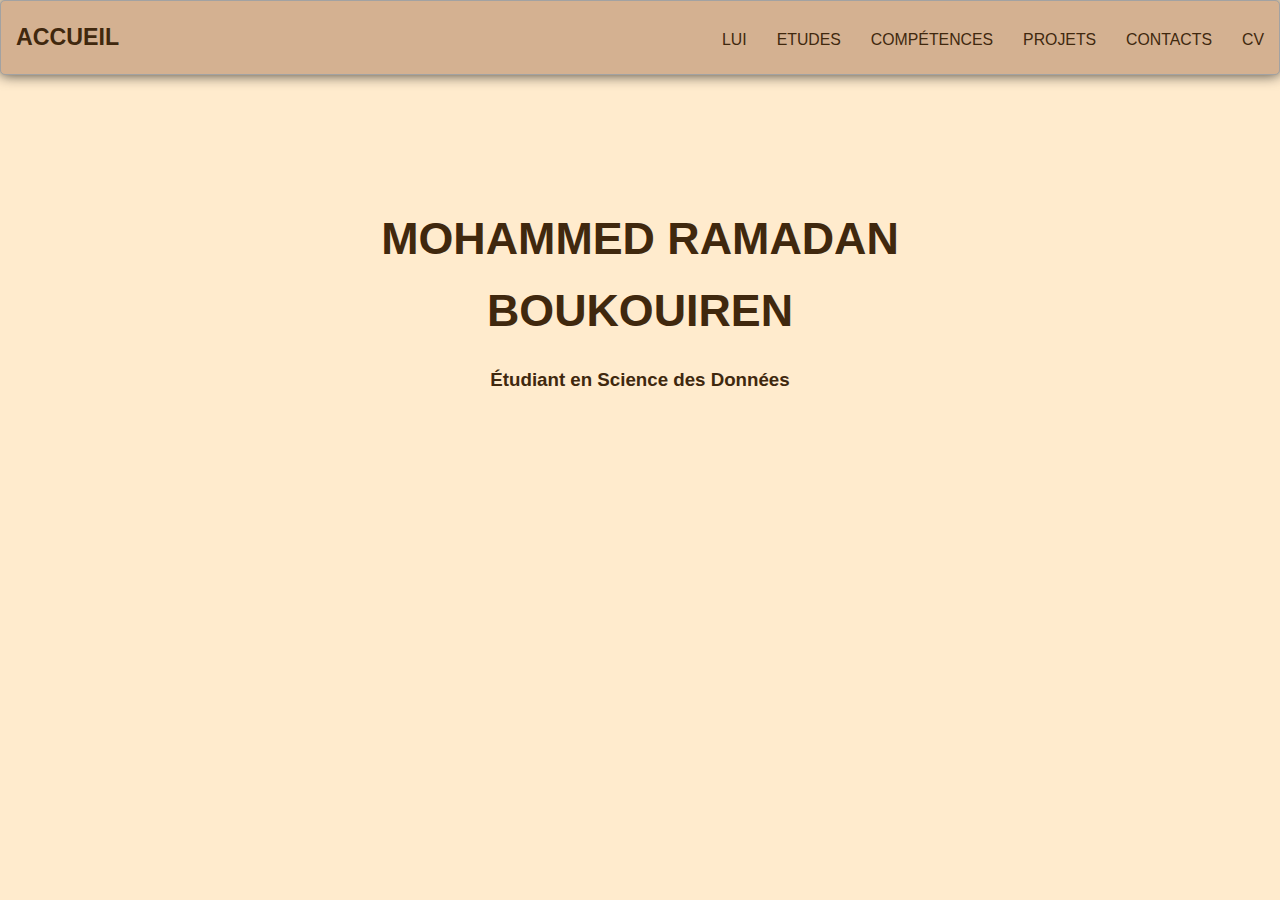
<file: Index.html>
<!DOCTYPE html>
<html lang="en">
<head>
    <meta charset="UTF-8">
    <meta name="viewport" content="width=device-width, initial-scale=1.0">
    <title>Accueil - Mohammed Ramadan Boukouiren</title>
    <link rel="stylesheet" type="text/css" href="CSS/style.css">
</head>
<body>

<header class="header">
    <h1 class="Accueil"><a href="accueil.html">Accueil</a></h1>
    <ul class="main-nav">
        <li><a href="lui.html">Lui</a></li>
        <li><a href="etudes.html">Etudes</a></li>
        <li><a href="competences.html">Compétences</a></li>
        <li><a href="Projet.html">Projets</a></li>
        <li><a href="contacts.html">Contacts</a></li>
        <li><a href="Liens/CV/CV.pdf" target="_blank">CV</a></li>
    </ul>
</header>

<main>
    <section id="accueil">
        <h1>Mohammed Ramadan Boukouiren</h1>
        <h3>Étudiant en Science des Données</h3>
    </section>

</main>


</body>

</html>
</file>
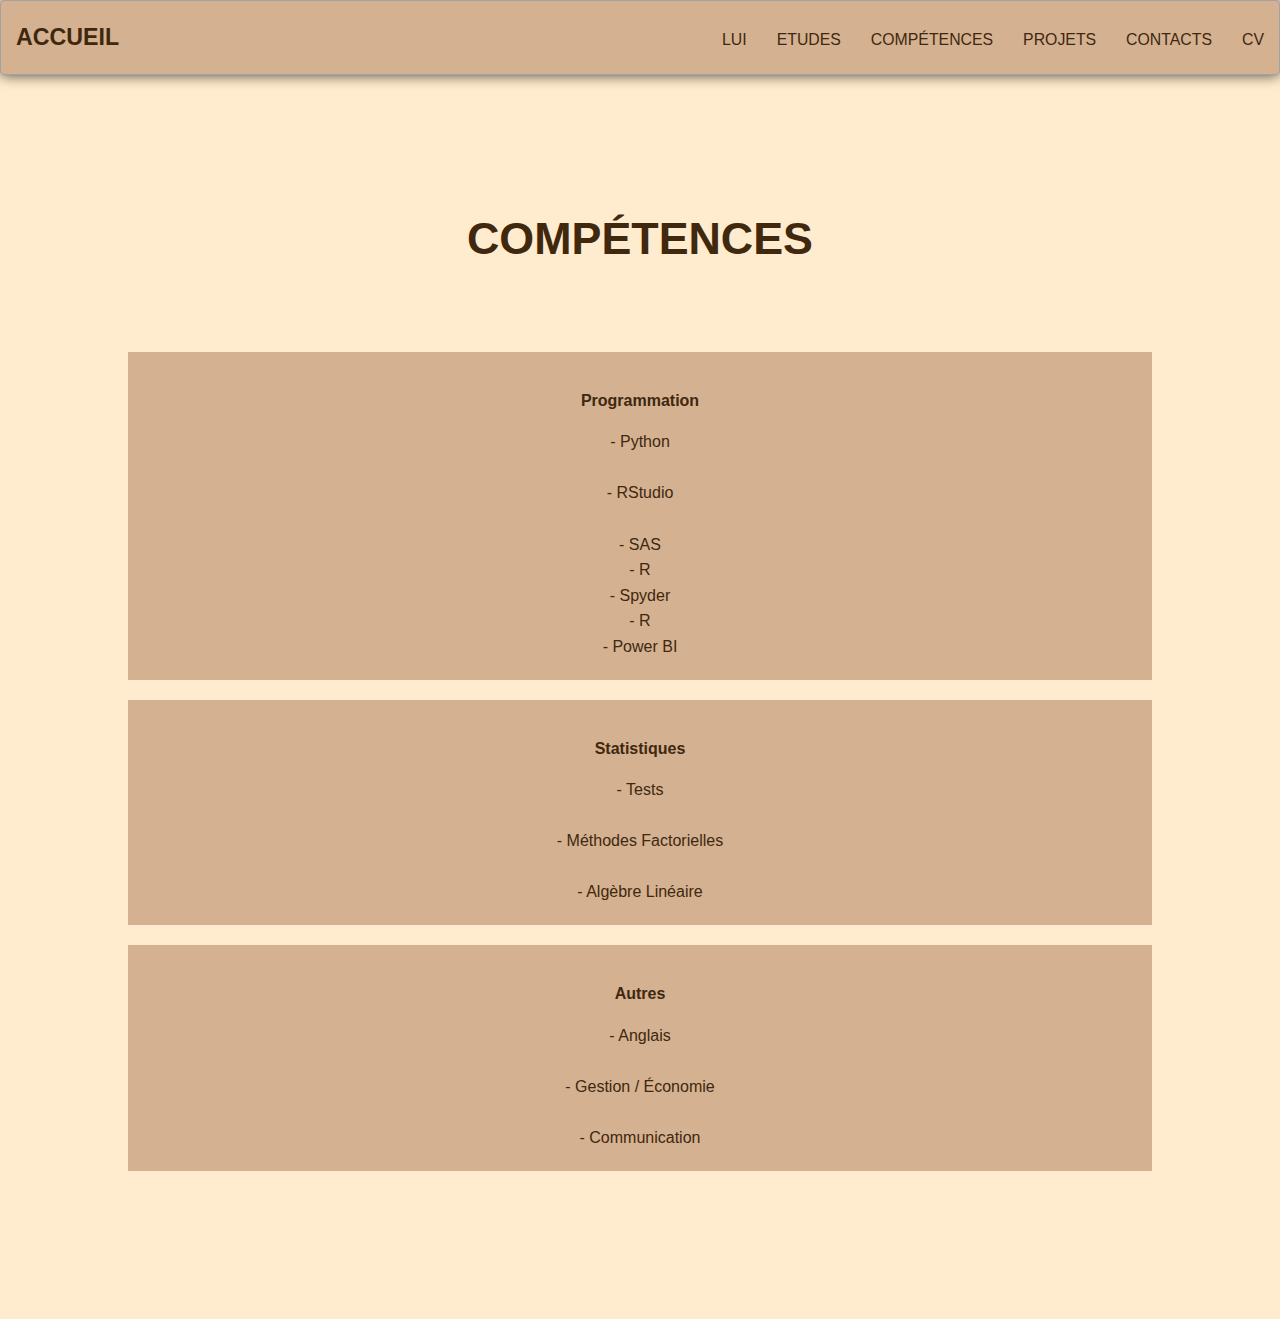
<file: competences.html>
<!DOCTYPE html>
<html lang="en">
<head>
    <meta charset="UTF-8">
    <meta name="viewport" content="width=device-width, initial-scale=1.0">
    <title>Accueil - Mohammed Ramadan Boukouiren</title>
    <link rel="stylesheet" type="text/css" href="CSS/style.css">
</head>
<body>

    <header class="header">
        <h1 class="Accueil"><a href="Index.html">Accueil</a></h1>
        <ul class="main-nav">
            <li><a href="lui.html">Lui</a></li>
            <li><a href="etudes.html">Etudes</a></li>
            <li><a href="competences.html">Compétences</a></li>
            <li><a href="Projet.html">Projets</a></li>
            <li><a href="contacts.html">Contacts</a></li>
            <li><a href="Liens/CV/CV.pdf" target="_blank">CV</a></li>
        </ul>
    </header>
    

<main>
    <section id="competences">
        <h1> Compétences </h1>
        <br><br><br>
        <div class="wrapper">
            <div class="col_third">
                <div class="hover panel">
                    <div class="front">
                        <div class="box2">
                            <p><b>Programmation</b></p>
                            <ul>
                                <li> - Python </li> <br>
                                <li> - RStudio </li> <br>
                                <li> - SAS </li>
                                <li> - R </li>
                                <li> - Spyder </li>
                                <li> - R </li>
                                <li> - Power BI </li>
                            </ul>
                        </div>
                    </div>

                </div>
            </div>

            <div class="col_third">
                <div class="hover panel">
                    <div class="front">
                        <div class="box2">
                            <p><b>Statistiques</b></p>
                            <ul>
                                <li> - Tests</li> <br>
                                <li> - Méthodes Factorielles</li> <br>
                                <li> - Algèbre Linéaire </li>
                            </ul>
                        </div>
                    </div>

                </div>
            </div>

            <div class="col_third end">
                <div class="hover panel">
                    <div class="front">
                        <div class="box2">
                            <p><b>Autres</b></p>
                            <ul>
                                <li> - Anglais</li> <br>
                                <li> - Gestion / Économie</li> <br>
                                <li> - Communication</li>
                            </ul>
                        </div>
                    </div>

                </div>
            </div>
        </div>

    </section>

</main>


</body>

</html>
</file>
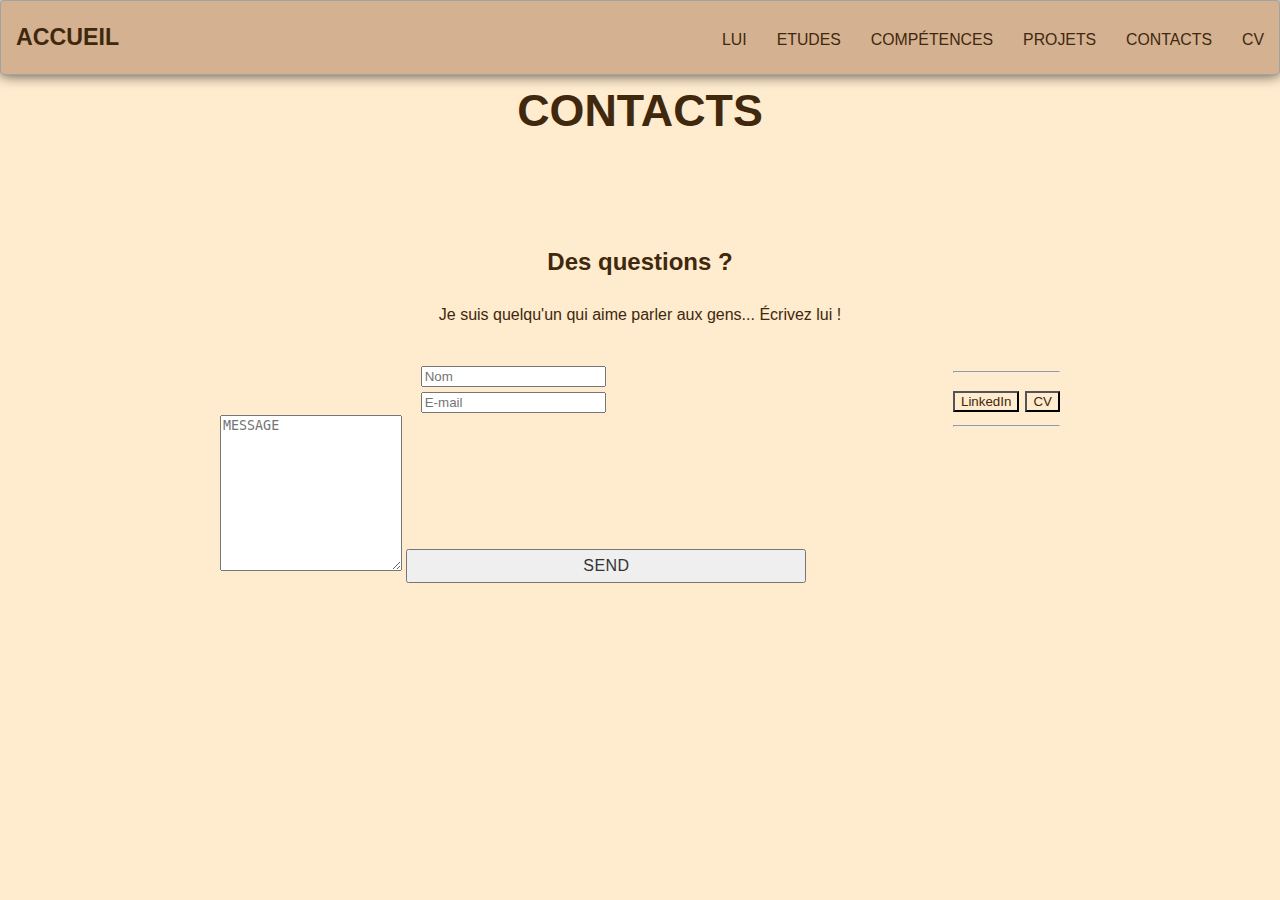
<file: contacts.html>
<!DOCTYPE html>
<html lang="en">
<head>
    <meta charset="UTF-8">
    <meta name="viewport" content="width=device-width, initial-scale=1.0">
    <title>Accueil - Mohammed Ramadan Boukouiren</title>
    <link rel="stylesheet" type="text/css" href="CSS/style.css">
</head>
<body>

    <header class="header">
        <h1 class="Accueil"><a href="Index.html">Accueil</a></h1>
        <ul class="main-nav">
            <li><a href="lui.html">Lui</a></li>
            <li><a href="etudes.html">Etudes</a></li>
            <li><a href="competences.html">Compétences</a></li>
            <li><a href="Projet.html">Projets</a></li>
            <li><a href="contacts.html">Contacts</a></li>
            <li><a href="Liens/CV/CV.pdf" target="_blank">CV</a></li>
        </ul>
    </header>
    

    <section id="contact">

        <h1>Contacts</h1> <br><br><br>

        <h2> Des questions ? </h2>
        <p> Je suis quelqu'un qui aime parler aux gens... Écrivez lui ! </p>

        <div class="contact-wrapper">

            <!-- Left contact page -->

            <form id="contact-form" class="form-horizontal" role="form">

                <div class="form-group">
                    <div class="col-sm-1">
                        <input type="text" class="form-control" id="name" placeholder="Nom" name="name" value="" required>
                    </div>
                </div>

                <div class="form-group2">
                    <div class="col-sm-2">
                        <input type="email" class="form-control" id="email" placeholder="E-mail" name="email" value="" required>
                    </div>
                </div>

                <textarea class="form-control" rows="10" placeholder="MESSAGE" name="message" required></textarea>

                <button class="btn btn-primary send-button" id="submit" type="submit" value="SEND">
                    <div class="alt-send-button">
                        <i class="fa fa-paper-plane"></i><span class="send-text">SEND</span>
                    </div>

                </button>

            </form>


            <div class="direct-contact-container">
                <hr>
                <ul class="social-media-list">

                    <li><a href="#" target="_blank" class="contact-icon">
                        <i class="fa fa-twitter" aria-hidden="true"></i></a>
                    </li>
                    <li><a href="#" target="_blank" class="contact-icon">
                        <i class="fa fa-instagram" aria-hidden="true"></i></a>
                    </li>
                    <button id= "button" ><a href="https://www.linkedin.com/in/mohammed-boukouiren" target = "_blank"> LinkedIn </a> </button>
                    <button id= "button" ><a href="Liens/CV/CV.pdf" target = "_blank"> CV </a> </button>
                </ul>
                <hr>

            </div>

        </div>



    </section>


</main>


</body>

</html>
</file>
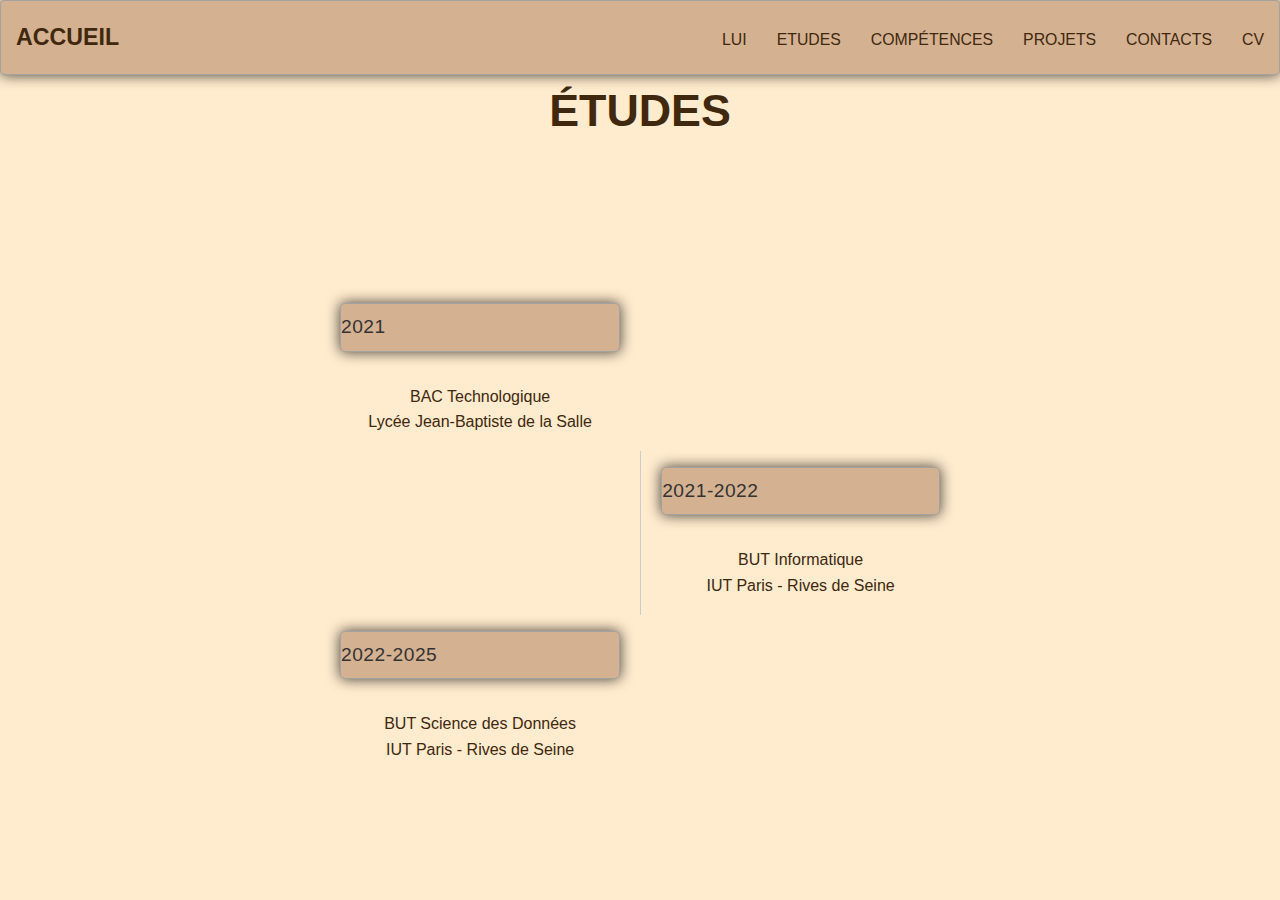
<file: etudes.html>
<!DOCTYPE html>
<html lang="en">
<head>
    <meta charset="UTF-8">
    <meta name="viewport" content="width=device-width, initial-scale=1.0">
    <title>Accueil - Mohammed Ramadan Boukouiren</title>
    <link rel="stylesheet" type="text/css" href="CSS/style.css">
</head>
<body>

    <header class="header">
        <h1 class="Accueil"><a href="Index.html">Accueil</a></h1>
        <ul class="main-nav">
            <li><a href="lui.html">Lui</a></li>
            <li><a href="etudes.html">Etudes</a></li>
            <li><a href="competences.html">Compétences</a></li>
            <li><a href="Projet.html">Projets</a></li>
            <li><a href="contacts.html">Contacts</a></li>
            <li><a href="Liens/CV/CV.pdf" target="_blank">CV</a></li>
        </ul>
    </header>
    

<main>

    <section id="etudes">
        <h1> Études </h1>
        <table>
            <tr>
                <td valign="top" class="left">
                    <p class="header">
                        <span>2021</span>
                    </p>
                </td>

                <tr>
                    <td valign="top" class="left">
                        <p>
                            BAC Technologique <br>
                            Lycée Jean-Baptiste de la Salle
                        </p>
                    </td>

                </tr>
                <tr>
                    <td valign="top" class="left">

                    </td>
                    <td valign="top" class="right">
                        <p class="header">
                            <span>2021-2022</span>
                        </p>
                    </td>
                </tr>
                <tr>
                    <td valign="top" class="left">

                    </td>
                    <td valign="top" class="right">
                        <p>
                            BUT Informatique <br>
                            IUT Paris - Rives de Seine
                        </p>
                    </td>
                </tr>
                <tr>
                    <td valign="top" class="left">
                        <p class="header">
                            <span>2022-2025</span>
                    </td>
                </tr>
                <tr>
                    <td valign="top" class="left">
                        <p>
                            BUT Science des Données <br>
                            IUT Paris - Rives de Seine
                        </p>
                    </td>
                </tr>
        </table>
    </section>

</main>


</body>

</html>
</file>
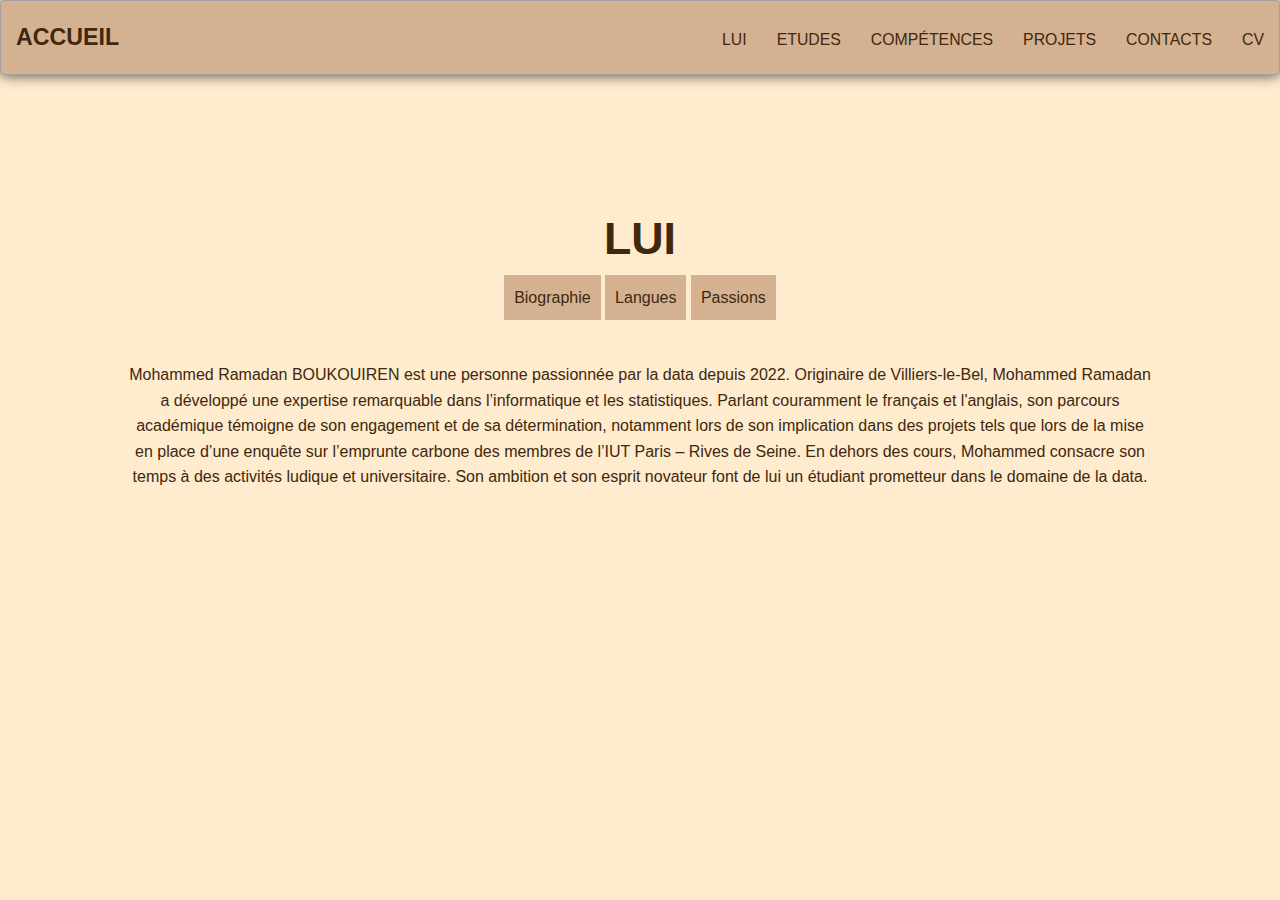
<file: lui.html>
<!DOCTYPE html>
<html lang="en">
<head>
    <meta charset="UTF-8">
    <meta name="viewport" content="width=device-width, initial-scale=1.0">
    <title>Accueil - Mohammed Ramadan Boukouiren</title>
    <link rel="stylesheet" type="text/css" href="CSS/style.css">
</head>
<body>

    <header class="header">
        <h1 class="Accueil"><a href="Index.html">Accueil</a></h1>
        <ul class="main-nav">
            <li><a href="lui.html">Lui</a></li>
            <li><a href="etudes.html">Etudes</a></li>
            <li><a href="competences.html">Compétences</a></li>
            <li><a href="Projet.html">Projets</a></li>
            <li><a href="contacts.html">Contacts</a></li>
            <li><a href="Liens/CV/CV.pdf" target="_blank">CV</a></li>
        </ul>
    </header>
    

<main>
    <section id="lui">
        <h1> Lui </h1>
        <input type="radio" id="onglet-biographie" name="onglet" checked>
        <label for="onglet-biographie">Biographie</label>

        <input type="radio" id="onglet-langues" name="onglet">
        <label for="onglet-langues">Langues</label>

        <input type="radio" id="onglet-passions" name="onglet">
        <label for="onglet-passions">Passions</label>

        <div id="biographie" class="tab-content"> <br>
            <p>Mohammed Ramadan BOUKOUIREN est une personne passionnée par la data depuis 2022. Originaire de Villiers-le-Bel, Mohammed Ramadan a développé une expertise remarquable dans l’informatique et les statistiques. Parlant couramment le français et l'anglais, son parcours académique témoigne de son engagement et de sa détermination, notamment lors de son implication dans des projets tels que lors de la mise en place d’une enquête sur l’emprunte carbone des membres de l’IUT Paris – Rives de Seine. En dehors des cours, Mohammed consacre son temps à des activités ludique et universitaire. Son ambition et son esprit novateur font de lui un étudiant prometteur dans le domaine de la data.</p>
        </div>

        <div id="langues" class="tab-content"> <br>
            <ul>
                <li> - Français</li>
                <li> - Arabe</li>
                <li> - Anglais</li>
            </ul>
        </div>

        <div id="passions" class="tab-content"> <br>
            <ul>
                <li> - Jeux-vidéos</li>
                <li> - Lecture</li>
                <li> - Astronomie</li>
            </ul>
        </div>
    </section>


</main>


</body>

</html>
</file>
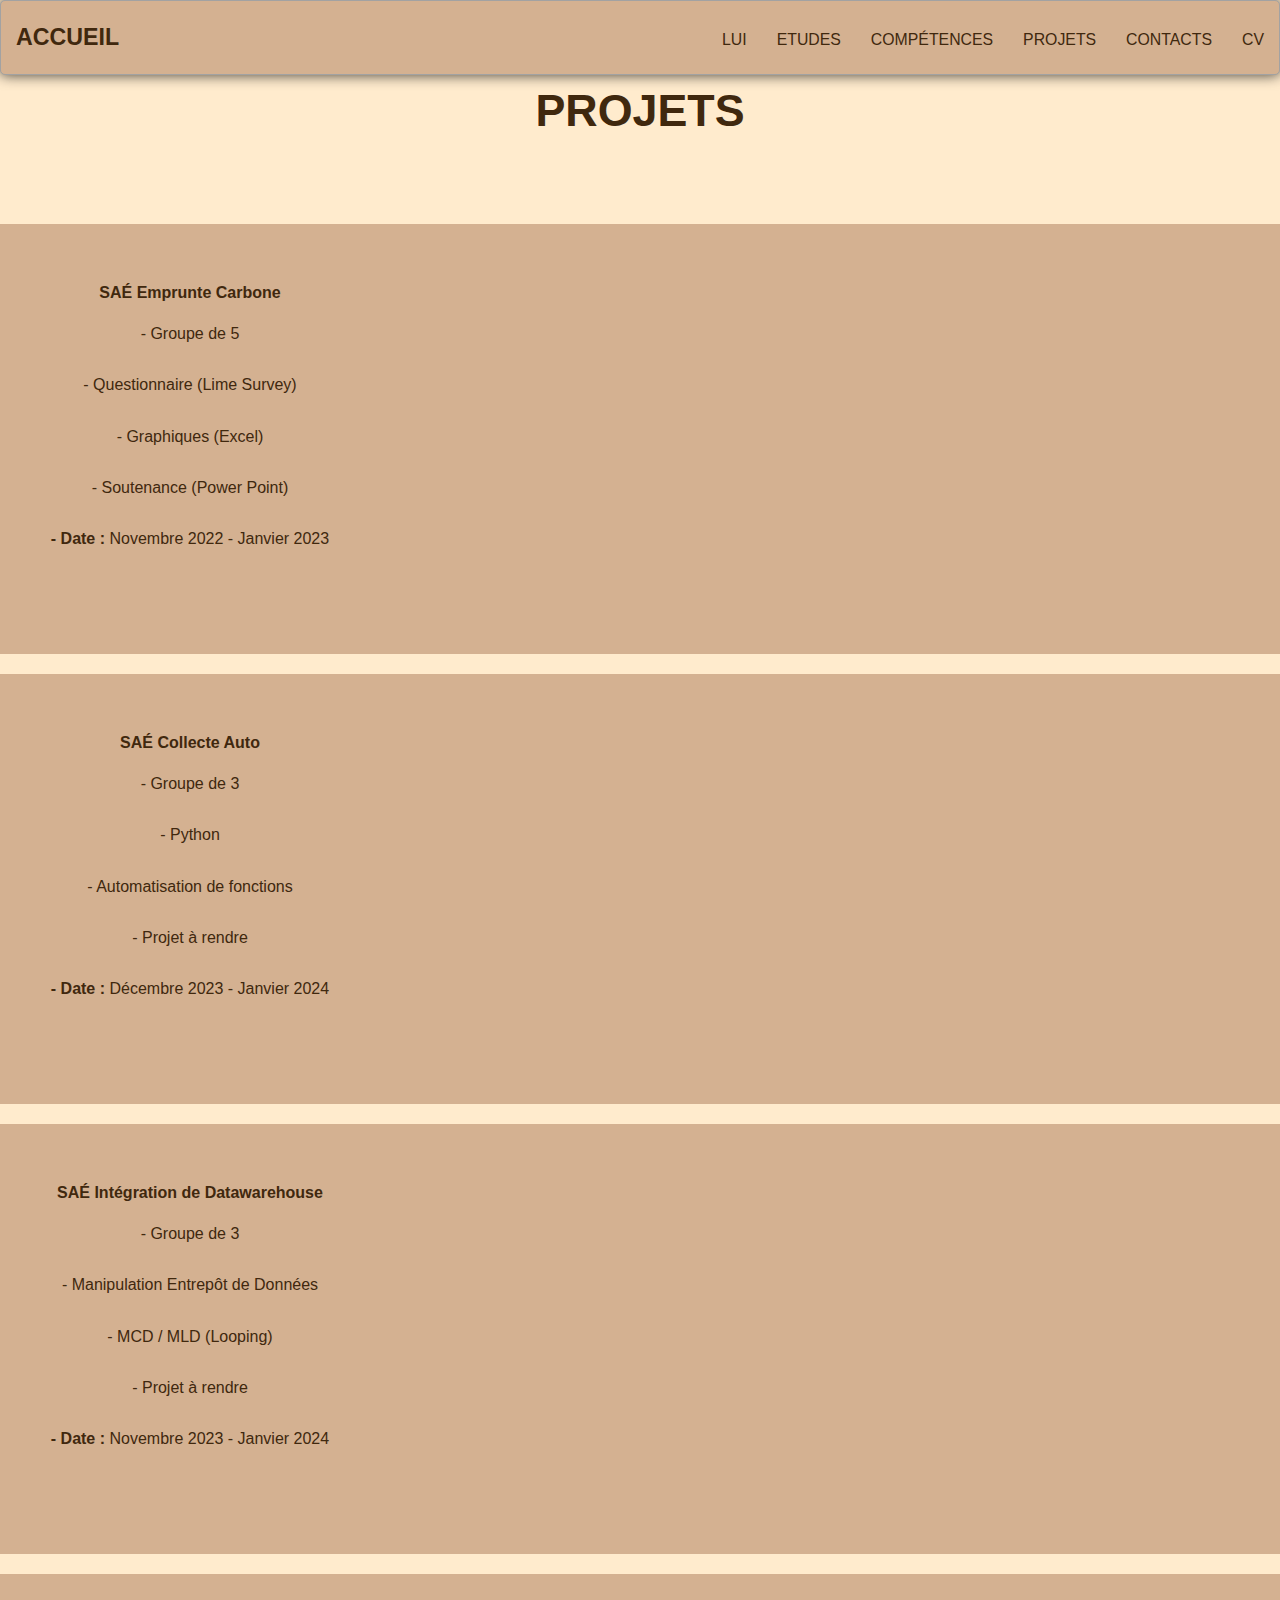
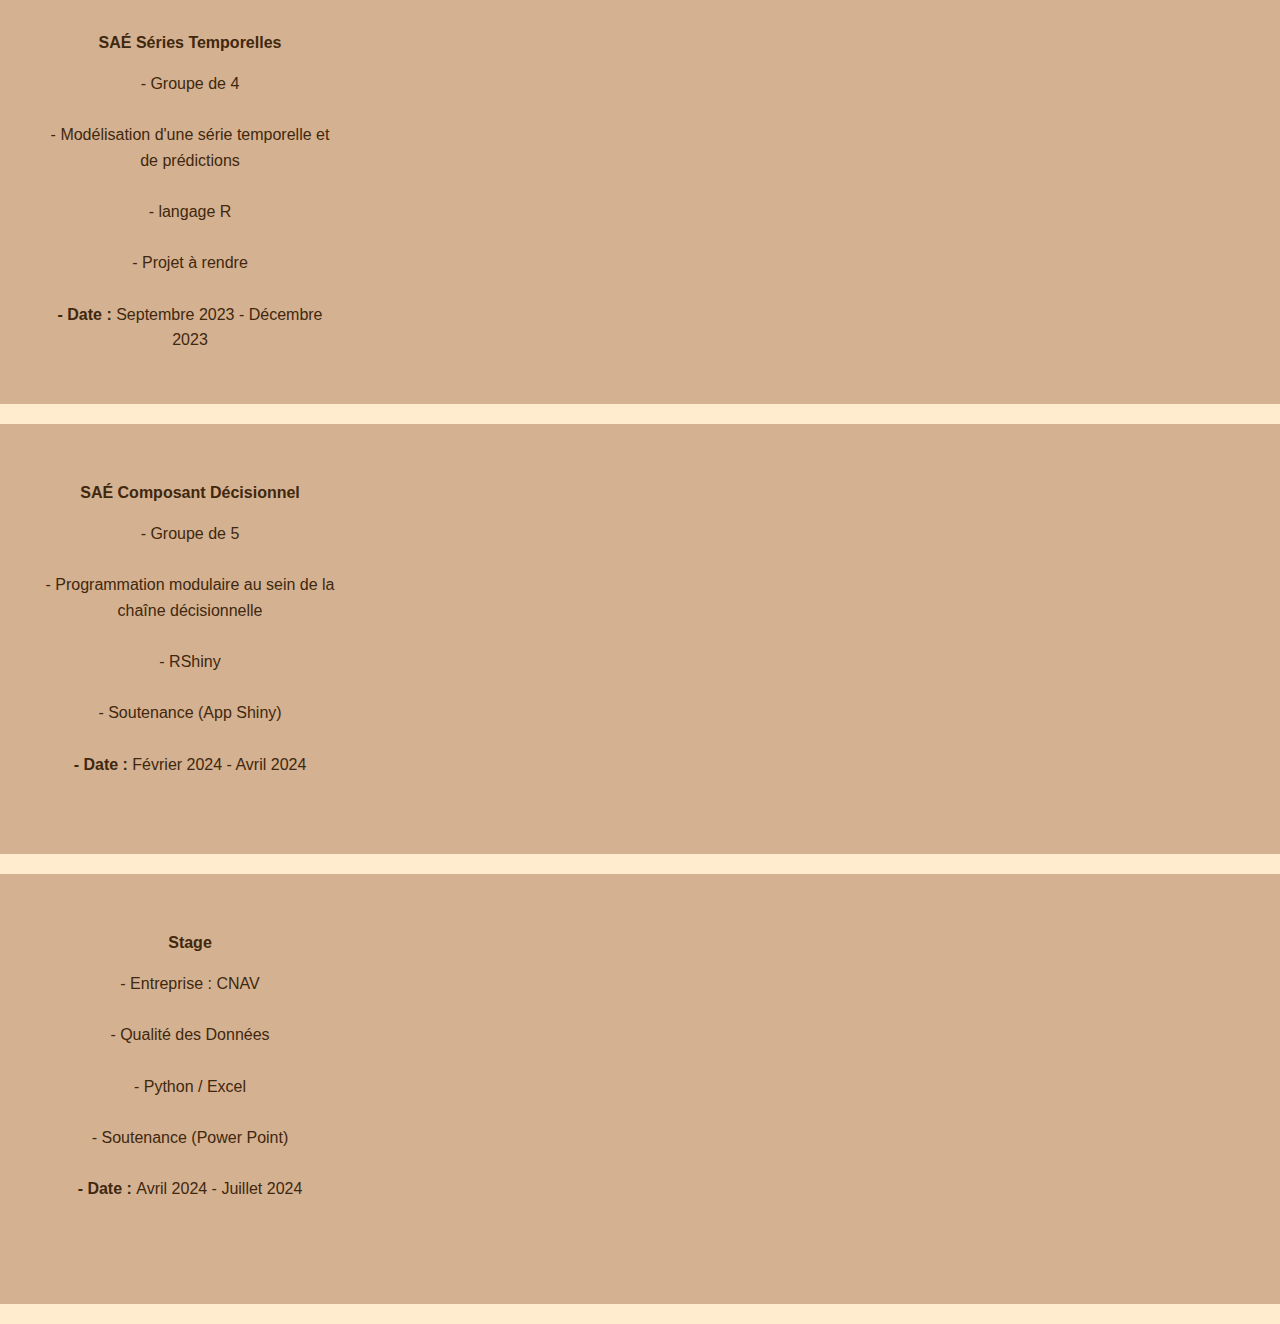
<file: Projet.html>
<!DOCTYPE html>
<html lang="en">
<head>
    <meta charset="UTF-8">
    <meta name="viewport" content="width=device-width, initial-scale=1.0">
    <title>Accueil - Mohammed Ramadan Boukouiren</title>
    <link rel="stylesheet" type="text/css" href="CSS/style.css">
</head>
<body>

    <header class="header">
        <h1 class="Accueil"><a href="Index.html">Accueil</a></h1>
        <ul class="main-nav">
            <li><a href="lui.html">Lui</a></li>
            <li><a href="etudes.html">Etudes</a></li>
            <li><a href="competences.html">Compétences</a></li>
            <li><a href="Projet.html">Projets</a></li>
            <li><a href="contacts.html">Contacts</a></li>
            <li><a href="Liens/CV/CV.pdf" target="_blank">CV</a></li>
        </ul>
    </header>
    

<main>
    
    <section id="projets">
        <h1> Projets </h1>
        <br><br><br>
        <div class="wrapper">
            <div class="col_third">
                <div class="hover panel">
                    <div class="front">
                        <div class="box1">
                            <p><b><a href="projet1.html">SAÉ Emprunte Carbone</a></b></p>
                            <ul>
                                <li> - Groupe de 5 </li> <br>
                                <li> - Questionnaire (Lime Survey) </li> <br>
                                <li> - Graphiques (Excel) </li> <br>
                                <li> - Soutenance (Power Point) </li> <br>
                                <li> <b> - Date : </b> Novembre 2022 - Janvier 2023 </li>
                            </ul>
                        </div>
                    </div>
                </div>
            </div>

            <div class="wrapper">
                <div class="col_third">
                    <div class="hover panel">
                        <div class="front">
                            <div class="box1">
                                <p><b><a href="projet2.html">SAÉ Collecte Auto</a></b></p>
                                <ul>
                                    <li> - Groupe de 3 </li> <br>
                                    <li> - Python </li> <br>
                                    <li> - Automatisation de fonctions </li> <br>
                                    <li> - Projet à rendre </li> <br>
                                    <li> <b> - Date : </b> Décembre 2023 - Janvier 2024 </li>
                                </ul>
                            </div>
                        </div>
                    </div>
                </div>

                <div class="wrapper">
                    <div class="col_third">
                        <div class="hover panel">
                            <div class="front">
                                <div class="box1">
                                    <p><b><a href="projet3.html">SAÉ Intégration de Datawarehouse</a></b></p>
                                    <ul>
                                        <li> - Groupe de 3 </li> <br>
                                        <li> - Manipulation Entrepôt de Données </li> <br>
                                        <li> - MCD / MLD (Looping) </li> <br>
                                        <li> - Projet à rendre </li> <br>
                                        <li> <b> - Date : </b> Novembre 2023 - Janvier 2024 </li>
                                    </ul>
                                </div>
                            </div>
                        </div>
                    </div>


        <div class="wrapper">
            <div class="col_third">
                <div class="hover panel">
                    <div class="front">
                        <div class="box1">
                            <p><b><a href="projet4.html">SAÉ Séries Temporelles</a></b></p>
                            <ul>
                                <li> - Groupe de 4 </li> <br>
                                <li> - Modélisation d'une série temporelle et de prédictions </li> <br>
                                <li> - langage R </li> <br>
                                <li> - Projet à rendre </li> <br>
                                <li> <b> - Date : </b> Septembre 2023 - Décembre 2023 </li>
                            </ul>
                        </div>
                    </div>
                </div>
            </div>
            

                    <div class="wrapper">
            <div class="col_third">
                <div class="hover panel">
                    <div class="front">
                        <div class="box1">
                            <p><b><a href="projet5.html">SAÉ Composant Décisionnel</a></b></p>
                            <ul>
                                <li> - Groupe de 5 </li> <br>
                                <li> - Programmation modulaire au sein de la chaîne décisionnelle </li> <br>
                                <li> - RShiny </li> <br>
                                <li> - Soutenance (App Shiny) </li> <br>
                                <li> <b> - Date : </b> Février 2024 - Avril 2024 </li>
                            </ul>
                        </div>
                    </div>
                </div>
            </div>


                    <div class="wrapper">
            <div class="col_third">
                <div class="hover panel">
                    <div class="front">
                        <div class="box1">
                            <p><b><a href="projet6.html">Stage</a></b></p>
                            <ul>
                                <li> - Entreprise : CNAV </li> <br>
                                <li> - Qualité des Données </li> <br>
                                <li> - Python / Excel </li> <br>
                                <li> - Soutenance (Power Point) </li> <br>
                                <li> <b> - Date : </b> Avril 2024 - Juillet 2024 </li>
                            </ul>
                        </div>
                    </div>
                </div>
            </div>
        </div>
    </section>
</main>


</body>

</html>
</file>
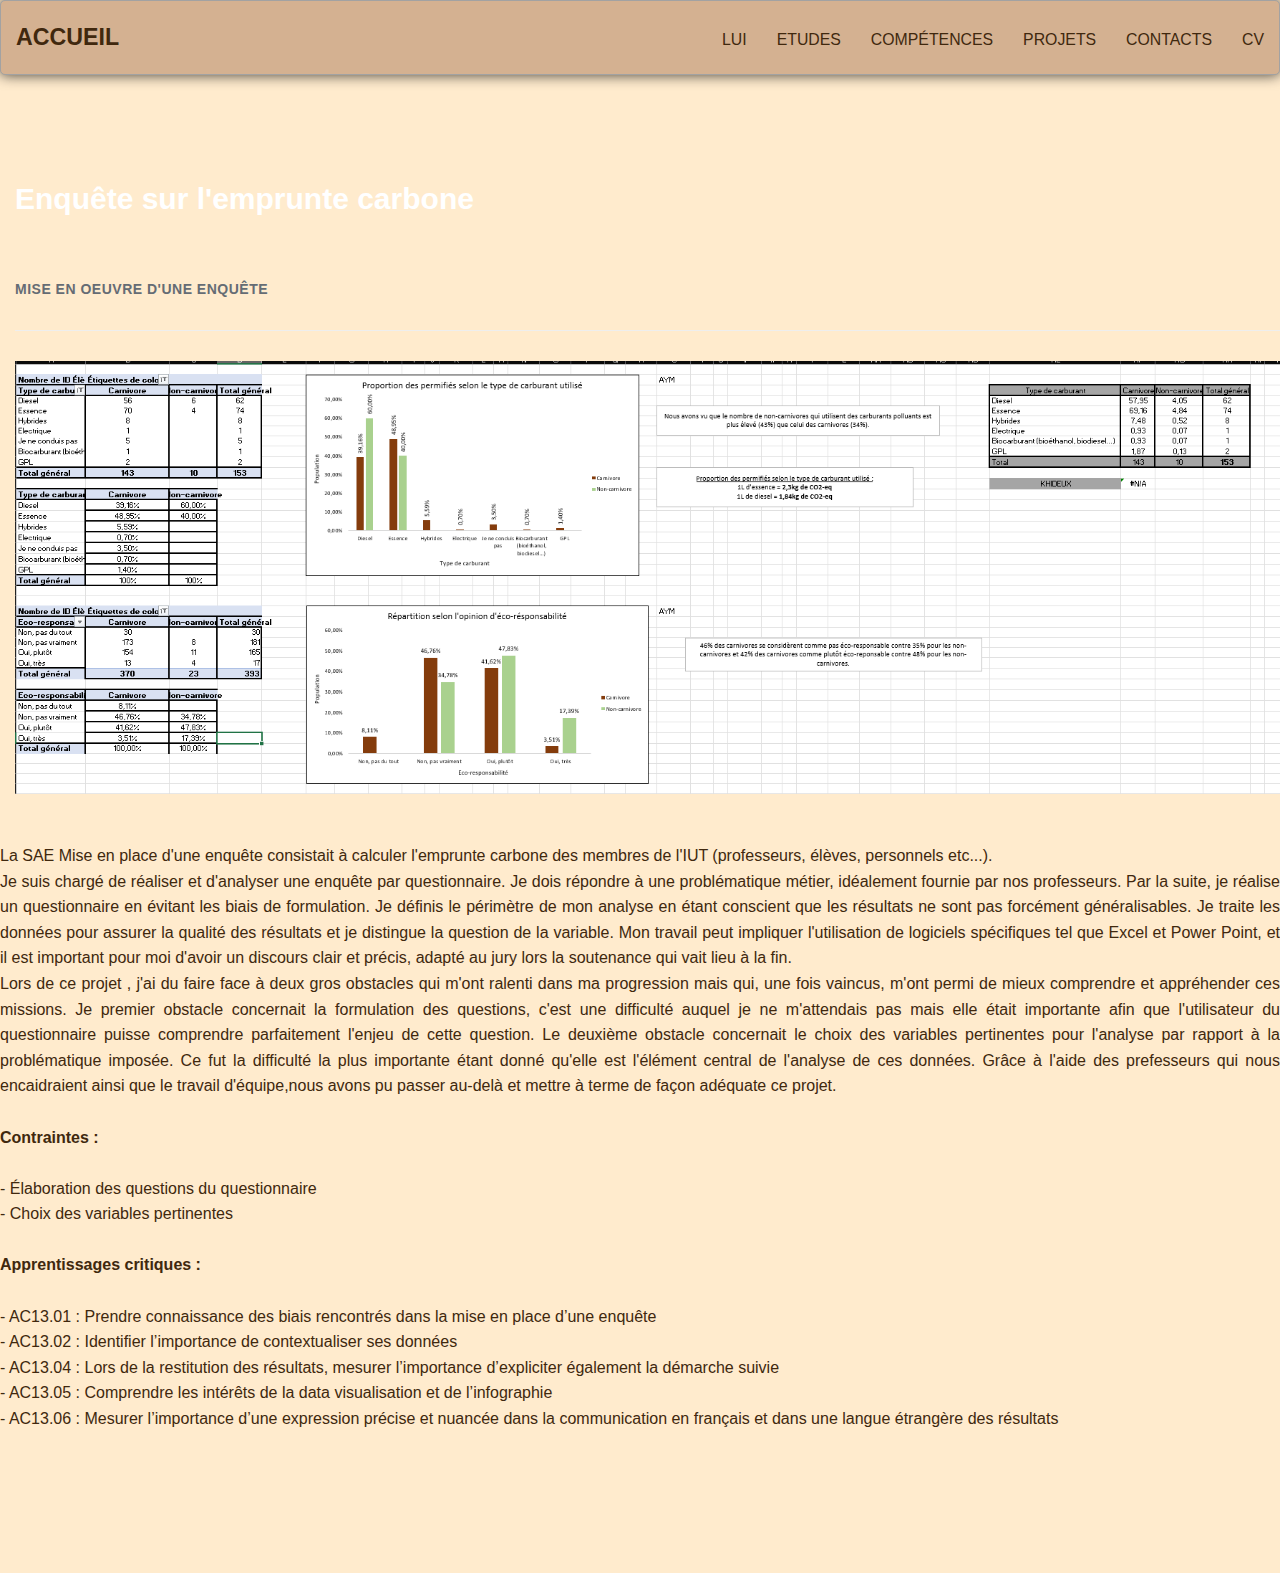
<file: projet1.html>
<!DOCTYPE html>
<html lang="en">
<head>
    <meta charset="UTF-8">
    <meta name="viewport" content="width=device-width, initial-scale=1.0">
    <title>Accueil - Mohammed Ramadan Boukouiren</title>
    <style>
        .justifier {
            text-align: justify;
        }
    </style>
    <link rel="stylesheet" type="text/css" href="CSS/style.css">
    <link href="https://fonts.googleapis.com/css?family=Poppins:100,100i,200,200i,300,300i,400,400i,500,500i,600,600i,700,700i,800,800i,900,900i&display=swap" rel="stylesheet">




<!--
------------------------------------------------
-->
    </head>
    
    <body>
    
    <!-- ***** Preloader Start ***** -->
    <div id="js-preloader" class="js-preloader">
      <div class="preloader-inner">
        <span class="dot"></span>
        <div class="dots">
          <span></span>
          <span></span>
          <span></span>
        </div>
      </div>
    </div>
    <!-- ***** Preloader End ***** -->
    
    <!-- ***** Pre HEader ***** -->
    <header class="header">
        <h1 class="Accueil"><a href="Index.html">Accueil</a></h1>
        <ul class="main-nav">
            <li><a href="lui.html">Lui</a></li>
            <li><a href="etudes.html">Etudes</a></li>
            <li><a href="competences.html">Compétences</a></li>
            <li><a href="Projet.html">Projets</a></li>
            <li><a href="contacts.html">Contacts</a></li>
            <li><a href="Liens/CV/CV.pdf" target="_blank">CV</a></li>
        </ul>
    </header>

    <!-- ***** About Us Page ***** -->
 

    <div class="ticket-details-page">
        <div class="container">
            <div class="row">
                <div class="col-lg-4">
                    <div class="right-content">
                        <h4> Enquête sur l'emprunte carbone</h4>
                        <span class="justifier">Mise en oeuvre d'une enquête</span>
                        <div class="col-lg-8">
                            <div class="left-image">	
                                <img src="Images/sae_enquete.png" alt="">
                            </div>
                        </div>
                    </div>
                </div>
 <div class="warn">
 <br>
 <p class="justifier">
     La SAE Mise en place d'une enquête consistait à calculer l'emprunte carbone des membres de l'IUT (professeurs, élèves, personnels etc...). 
        <br>
        Je suis chargé de réaliser et d'analyser une enquête par questionnaire. Je dois répondre à une problématique métier, idéalement fournie par nos professeurs. Par la suite, je réalise un questionnaire en évitant les biais de formulation. Je définis le périmètre de mon analyse en étant conscient que les résultats ne sont pas forcément généralisables. Je traite les données pour assurer la qualité des résultats et je distingue la question de la variable. Mon travail peut impliquer l'utilisation de logiciels spécifiques tel que Excel et Power Point, et il est important pour moi d'avoir un discours clair et précis, adapté au jury lors la soutenance qui vait lieu à la fin.
        <br>
        Lors de ce projet , j'ai du faire face à deux gros obstacles qui m'ont ralenti dans ma progression mais qui, une fois vaincus, m'ont permi de mieux comprendre et appréhender ces missions. Je premier obstacle concernait la formulation des questions, c'est une difficulté auquel je ne m'attendais pas mais elle était importante afin que l'utilisateur du questionnaire puisse comprendre parfaitement l'enjeu de cette question. Le deuxième obstacle concernait le choix des variables pertinentes pour l'analyse par rapport à la problématique imposée. Ce fut la difficulté la plus importante étant donné qu'elle est l'élément central de l'analyse de ces données. Grâce à l'aide des prefesseurs qui nous encaidraient ainsi que le travail d'équipe,nous avons pu passer au-delà et mettre à terme de façon adéquate ce projet. <br>
        <br>
        <b> Contraintes : </b> <br>
        <br>
        - Élaboration des questions du questionnaire<br>
        - Choix des variables pertinentes<br>
        <br>
        <b> Apprentissages critiques : </b> <br>
        <br>
        - AC13.01 : Prendre connaissance des biais rencontrés dans la mise en place d’une enquête <br>
        - AC13.02 : Identifier l’importance de contextualiser ses données <br>
        - AC13.04 : Lors de la restitution des résultats, mesurer l’importance d’expliciter également la démarche suivie <br>
        - AC13.05 : Comprendre les intérêts de la data visualisation et de l’infographie <br>
        - AC13.06 : Mesurer l’importance d’une expression précise et nuancée dans la communication en français et dans une langue étrangère des résultats <br>
</p>
 <br>

<p class="justifier">

            </div>
        </div>
    </div>
  </body>
</html>
</file>
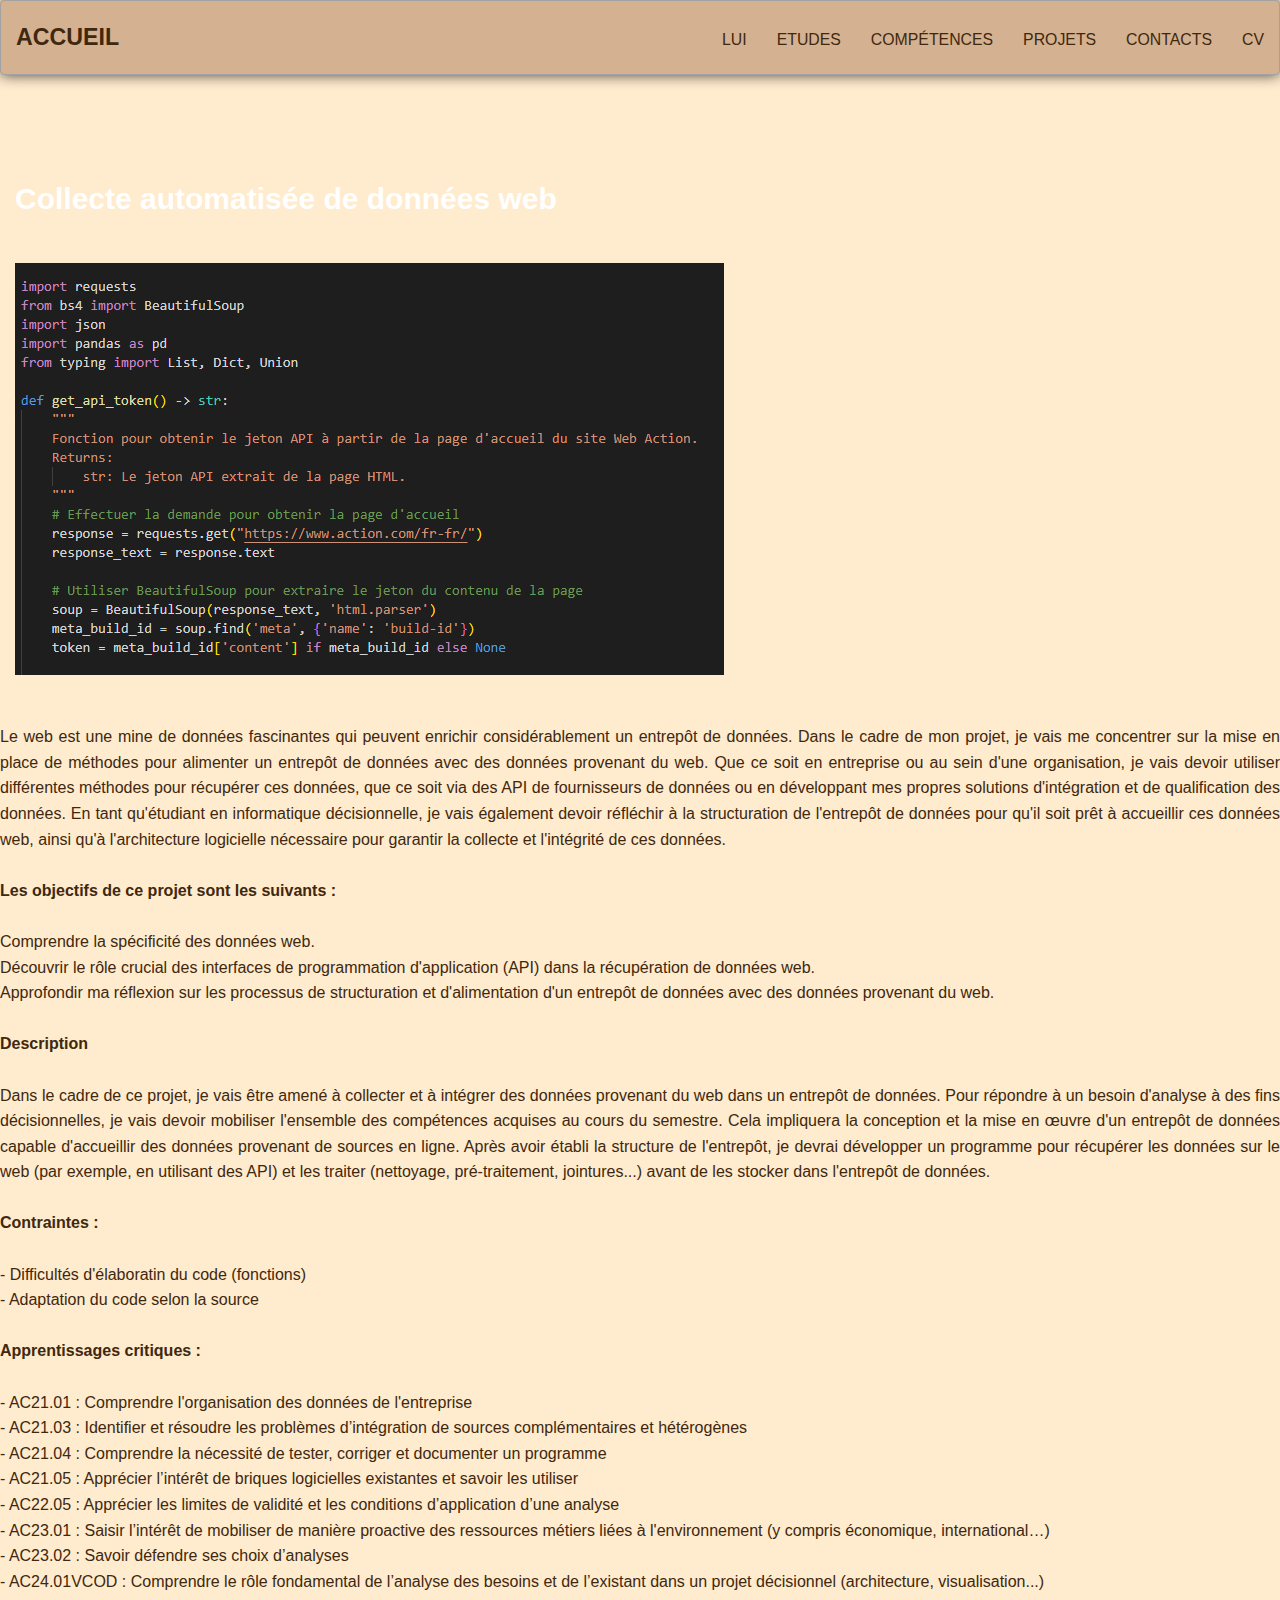
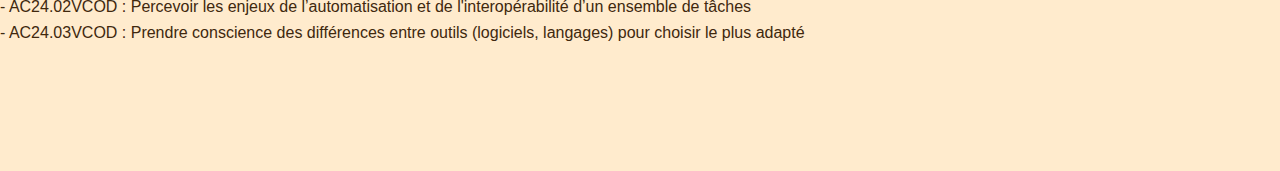
<file: projet2.html>
<!DOCTYPE html>
<html lang="en">
<head>
    <meta charset="UTF-8">
    <meta name="viewport" content="width=device-width, initial-scale=1.0">
    <title>Accueil - Mohammed Ramadan Boukouiren</title>
    <style>
        .justifier {
            text-align: justify;
        }
    </style>
    <link rel="stylesheet" type="text/css" href="CSS/style.css">
    <link href="https://fonts.googleapis.com/css?family=Poppins:100,100i,200,200i,300,300i,400,400i,500,500i,600,600i,700,700i,800,800i,900,900i&display=swap" rel="stylesheet">




<!--
------------------------------------------------
-->
    </head>
    
    <body>
    
    <!-- ***** Preloader Start ***** -->
    <div id="js-preloader" class="js-preloader">
      <div class="preloader-inner">
        <span class="dot"></span>
        <div class="dots">
          <span></span>
          <span></span>
          <span></span>
        </div>
      </div>
    </div>
    <!-- ***** Preloader End ***** -->
    
    <!-- ***** Pre HEader ***** -->
    <header class="header">
        <h1 class="Accueil"><a href="Index.html">Accueil</a></h1>
        <ul class="main-nav">
            <li><a href="lui.html">Lui</a></li>
            <li><a href="etudes.html">Etudes</a></li>
            <li><a href="competences.html">Compétences</a></li>
            <li><a href="Projet.html">Projets</a></li>
            <li><a href="contacts.html">Contacts</a></li>
            <li><a href="Liens/CV/CV.pdf" target="_blank">CV</a></li>
        </ul>
    </header>

    <!-- ***** About Us Page ***** -->
 

    <div class="ticket-details-page">
        <div class="container">
            <div class="row">
                <div class="col-lg-4">
                    <div class="right-content">
                        <h4> Collecte automatisée de données web</h4>
                        <div class="col-lg-8">
                            <div class="left-image">	
                                <img src="Images/sae collecte auto.png" alt="">
                            </div>
                        </div>
                    </div>
                </div>
 <div class="warn">
 <br>
 <p class="justifier">
    Le web est une mine de données fascinantes qui peuvent enrichir considérablement un entrepôt de données. Dans le cadre de mon projet, je vais me concentrer sur la mise en place de méthodes pour alimenter un entrepôt de données avec des données provenant du web. Que ce soit en entreprise ou au sein d'une organisation, je vais devoir utiliser différentes méthodes pour récupérer ces données, que ce soit via des API de fournisseurs de données ou en développant mes propres solutions d'intégration et de qualification des données. En tant qu'étudiant en informatique décisionnelle, je vais également devoir réfléchir à la structuration de l'entrepôt de données pour qu'il soit prêt à accueillir ces données web, ainsi qu'à l'architecture logicielle nécessaire pour garantir la collecte et l'intégrité de ces données. <br>
    <br>
    <b>Les objectifs de ce projet sont les suivants :</b> <br>
    <br>
    Comprendre la spécificité des données web.<br>
    Découvrir le rôle crucial des interfaces de programmation d'application (API) dans la récupération de données web.<br>
    Approfondir ma réflexion sur les processus de structuration et d'alimentation d'un entrepôt de données avec des données provenant du web.<br>
    <br>
    <b>Description</b> <br>
    <br>
    Dans le cadre de ce projet, je vais être amené à collecter et à intégrer des données provenant du web dans un entrepôt de données. Pour répondre à un besoin d'analyse à des fins décisionnelles, je vais devoir mobiliser l'ensemble des compétences acquises au cours du semestre. Cela impliquera la conception et la mise en œuvre d'un entrepôt de données capable d'accueillir des données provenant de sources en ligne. Après avoir établi la structure de l'entrepôt, je devrai développer un programme pour récupérer les données sur le web (par exemple, en utilisant des API) et les traiter (nettoyage, pré-traitement, jointures...) avant de les stocker dans l'entrepôt de données.<br>
    <br>
    <b> Contraintes : </b> <br>
        <br>
        - Difficultés d'élaboratin du code (fonctions)<br>
        - Adaptation du code selon la source<br>
        <br>
    <b>Apprentissages critiques :</b><br>
    <br>
    - AC21.01 : Comprendre l'organisation des données de l'entreprise<br>
    - AC21.03 : Identifier et résoudre les problèmes d’intégration de sources complémentaires et hétérogènes<br>
    - AC21.04 : Comprendre la nécessité de tester, corriger et documenter un programme<br>
    - AC21.05 : Apprécier l’intérêt de briques logicielles existantes et savoir les utiliser<br>
    - AC22.05 : Apprécier les limites de validité et les conditions d’application d’une analyse<br>
    - AC23.01 : Saisir l’intérêt de mobiliser de manière proactive des ressources métiers liées à l'environnement (y compris économique, international…)<br>
    - AC23.02 : Savoir défendre ses choix d’analyses<br>
    - AC24.01VCOD : Comprendre le rôle fondamental de l’analyse des besoins et de l’existant dans un projet décisionnel (architecture, visualisation...)<br>
    - AC24.02VCOD : Percevoir les enjeux de l’automatisation et de l'interopérabilité d’un ensemble de tâches<br>
    - AC24.03VCOD : Prendre conscience des différences entre outils (logiciels, langages) pour choisir le plus adapté<br>

 <br>

<p class="justifier">

            </div>
        </div>
    </div>
  </body>
</html>
</file>
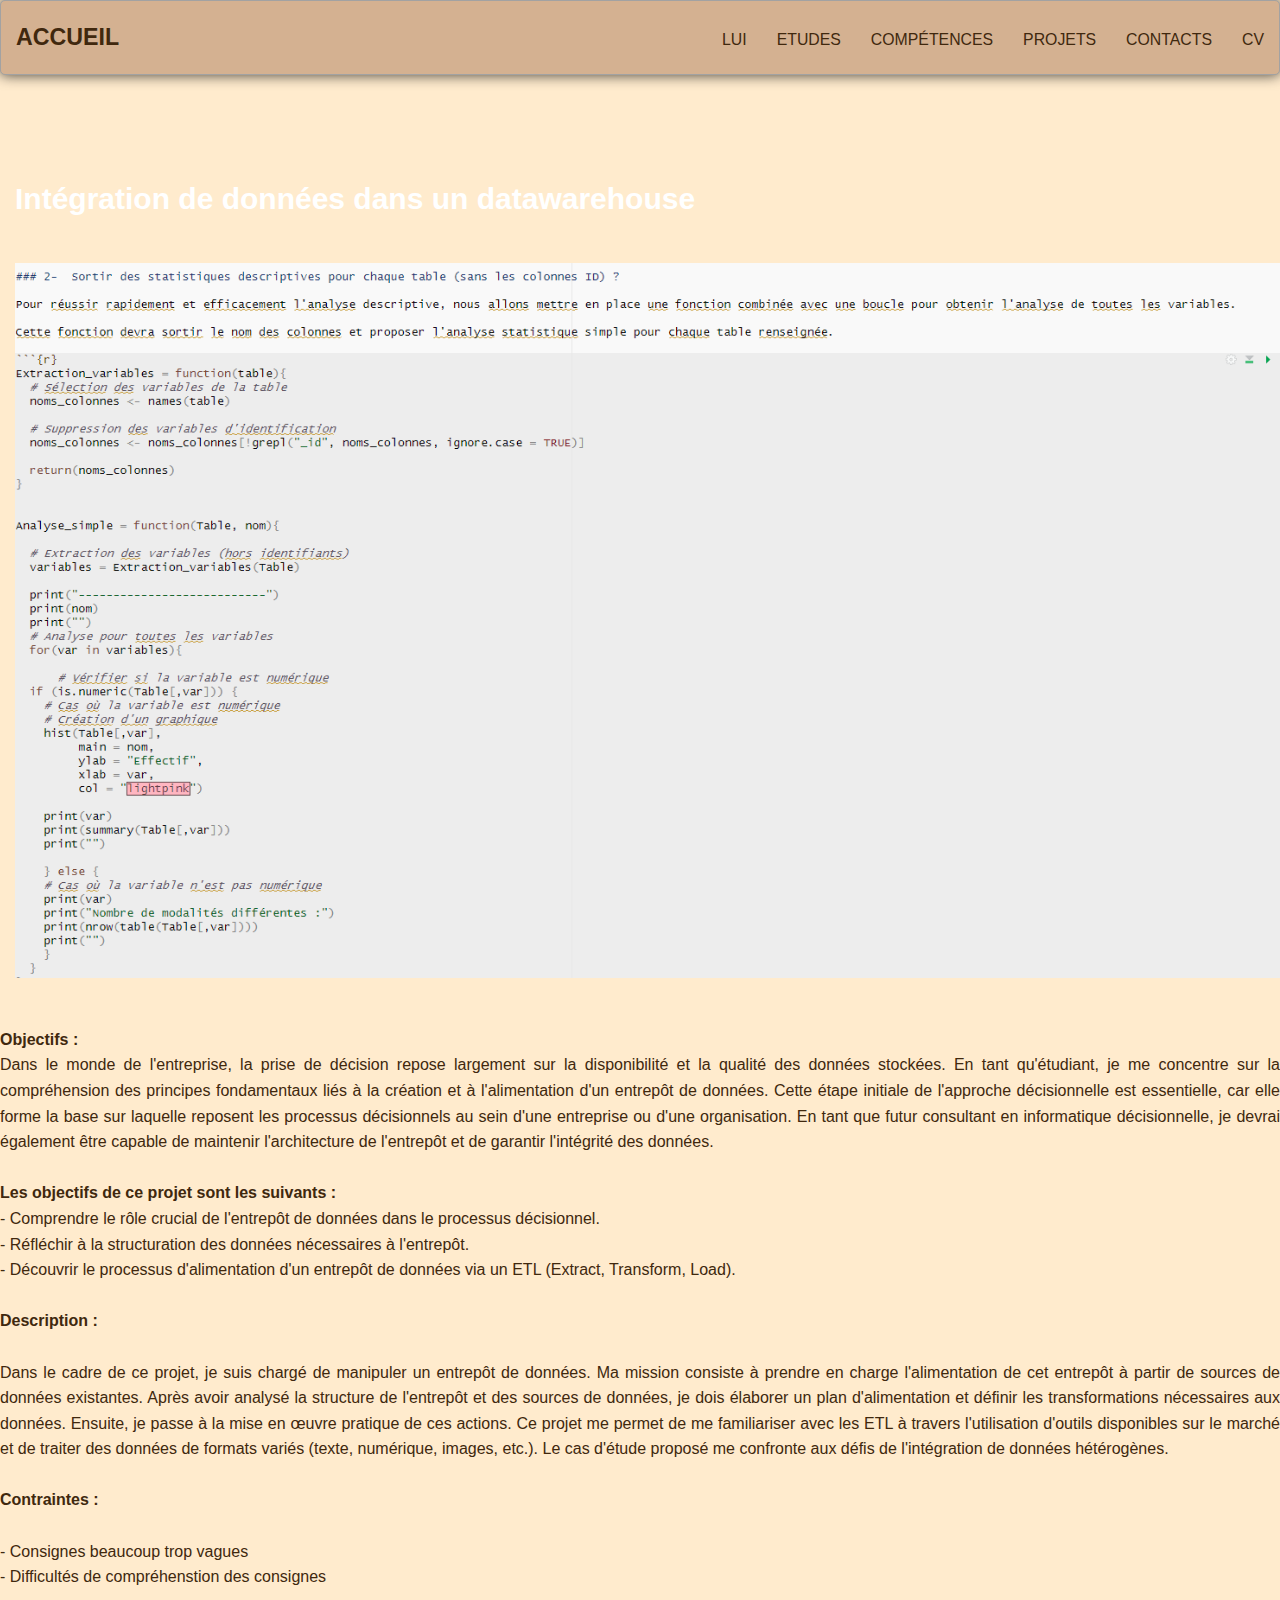
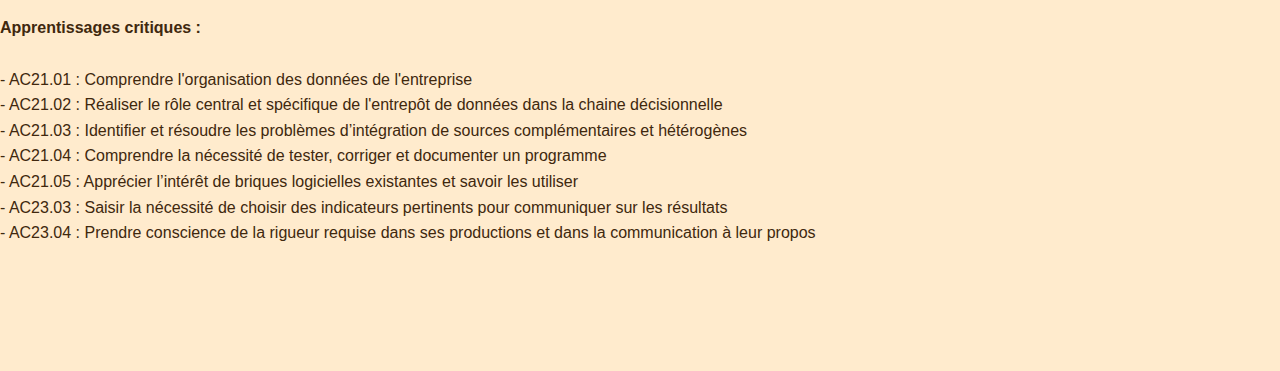
<file: projet3.html>
<!DOCTYPE html>
<html lang="en">
<head>
    <meta charset="UTF-8">
    <meta name="viewport" content="width=device-width, initial-scale=1.0">
    <title>Accueil - Mohammed Ramadan Boukouiren</title>
    <style>
        .justifier {
            text-align: justify;
        }
    </style>
    <link rel="stylesheet" type="text/css" href="CSS/style.css">
    <link href="https://fonts.googleapis.com/css?family=Poppins:100,100i,200,200i,300,300i,400,400i,500,500i,600,600i,700,700i,800,800i,900,900i&display=swap" rel="stylesheet">




<!--
------------------------------------------------
-->
    </head>
    
    <body>
    
    <!-- ***** Preloader Start ***** -->
    <div id="js-preloader" class="js-preloader">
      <div class="preloader-inner">
        <span class="dot"></span>
        <div class="dots">
          <span></span>
          <span></span>
          <span></span>
        </div>
      </div>
    </div>
    <!-- ***** Preloader End ***** -->
    
    <!-- ***** Pre HEader ***** -->
    <header class="header">
        <h1 class="Accueil"><a href="Index.html">Accueil</a></h1>
        <ul class="main-nav">
            <li><a href="lui.html">Lui</a></li>
            <li><a href="etudes.html">Etudes</a></li>
            <li><a href="competences.html">Compétences</a></li>
            <li><a href="Projet.html">Projets</a></li>
            <li><a href="contacts.html">Contacts</a></li>
            <li><a href="Liens/CV/CV.pdf" target="_blank">CV</a></li>
        </ul>
    </header>

    <!-- ***** About Us Page ***** -->
 

    <div class="ticket-details-page">
        <div class="container">
            <div class="row">
                <div class="col-lg-4">
                    <div class="right-content">
                        <h4> Intégration de données dans un datawarehouse</h4>
                        <div class="col-lg-8">
                            <div class="left-image">	
                                <img src="Images/sae sid.png" alt="">
                            </div>
                        </div>
                    </div>
                </div>
 <div class="warn">
 <br>
 <p class="justifier">
    <b>Objectifs :</b> <br>

    Dans le monde de l'entreprise, la prise de décision repose largement sur la disponibilité et la qualité des données stockées. En tant qu'étudiant, je me concentre sur la compréhension des principes fondamentaux liés à la création et à l'alimentation d'un entrepôt de données. Cette étape initiale de l'approche décisionnelle est essentielle, car elle forme la base sur laquelle reposent les processus décisionnels au sein d'une entreprise ou d'une organisation. En tant que futur consultant en informatique décisionnelle, je devrai également être capable de maintenir l'architecture de l'entrepôt et de garantir l'intégrité des données.<br>
    <br>
    <b>Les objectifs de ce projet sont les suivants :</b><br>

    - Comprendre le rôle crucial de l'entrepôt de données dans le processus décisionnel.<br>
    - Réfléchir à la structuration des données nécessaires à l'entrepôt.<br>
    - Découvrir le processus d'alimentation d'un entrepôt de données via un ETL (Extract, Transform, Load).<br>
    <br>
    <b>Description : </b><br>
    <br>
    Dans le cadre de ce projet, je suis chargé de manipuler un entrepôt de données. Ma mission consiste à prendre en charge l'alimentation de cet entrepôt à partir de sources de données existantes. Après avoir analysé la structure de l'entrepôt et des sources de données, je dois élaborer un plan d'alimentation et définir les transformations nécessaires aux données. Ensuite, je passe à la mise en œuvre pratique de ces actions. Ce projet me permet de me familiariser avec les ETL à travers l'utilisation d'outils disponibles sur le marché et de traiter des données de formats variés (texte, numérique, images, etc.). Le cas d'étude proposé me confronte aux défis de l'intégration de données hétérogènes.<br>
    <br>
    <b> Contraintes : </b> <br>
        <br>
        - Consignes beaucoup trop vagues<br>
        - Difficultés de compréhenstion des consignes<br>
        <br>
    <b>Apprentissages critiques :</b><br>
    <br>
    - AC21.01 : Comprendre l'organisation des données de l'entreprise<br>
    - AC21.02 : Réaliser le rôle central et spécifique de l'entrepôt de données dans la chaine décisionnelle<br>
    - AC21.03 : Identifier et résoudre les problèmes d’intégration de sources complémentaires et hétérogènes<br>
    - AC21.04 : Comprendre la nécessité de tester, corriger et documenter un programme<br>
    - AC21.05 : Apprécier l’intérêt de briques logicielles existantes et savoir les utiliser<br>
    - AC23.03 : Saisir la nécessité de choisir des indicateurs pertinents pour communiquer sur les résultats<br>
    - AC23.04 : Prendre conscience de la rigueur requise dans ses productions et dans la communication à leur propos<br>
 <br>

<p class="justifier">

            </div>
        </div>
    </div>
  </body>
</html>
</file>
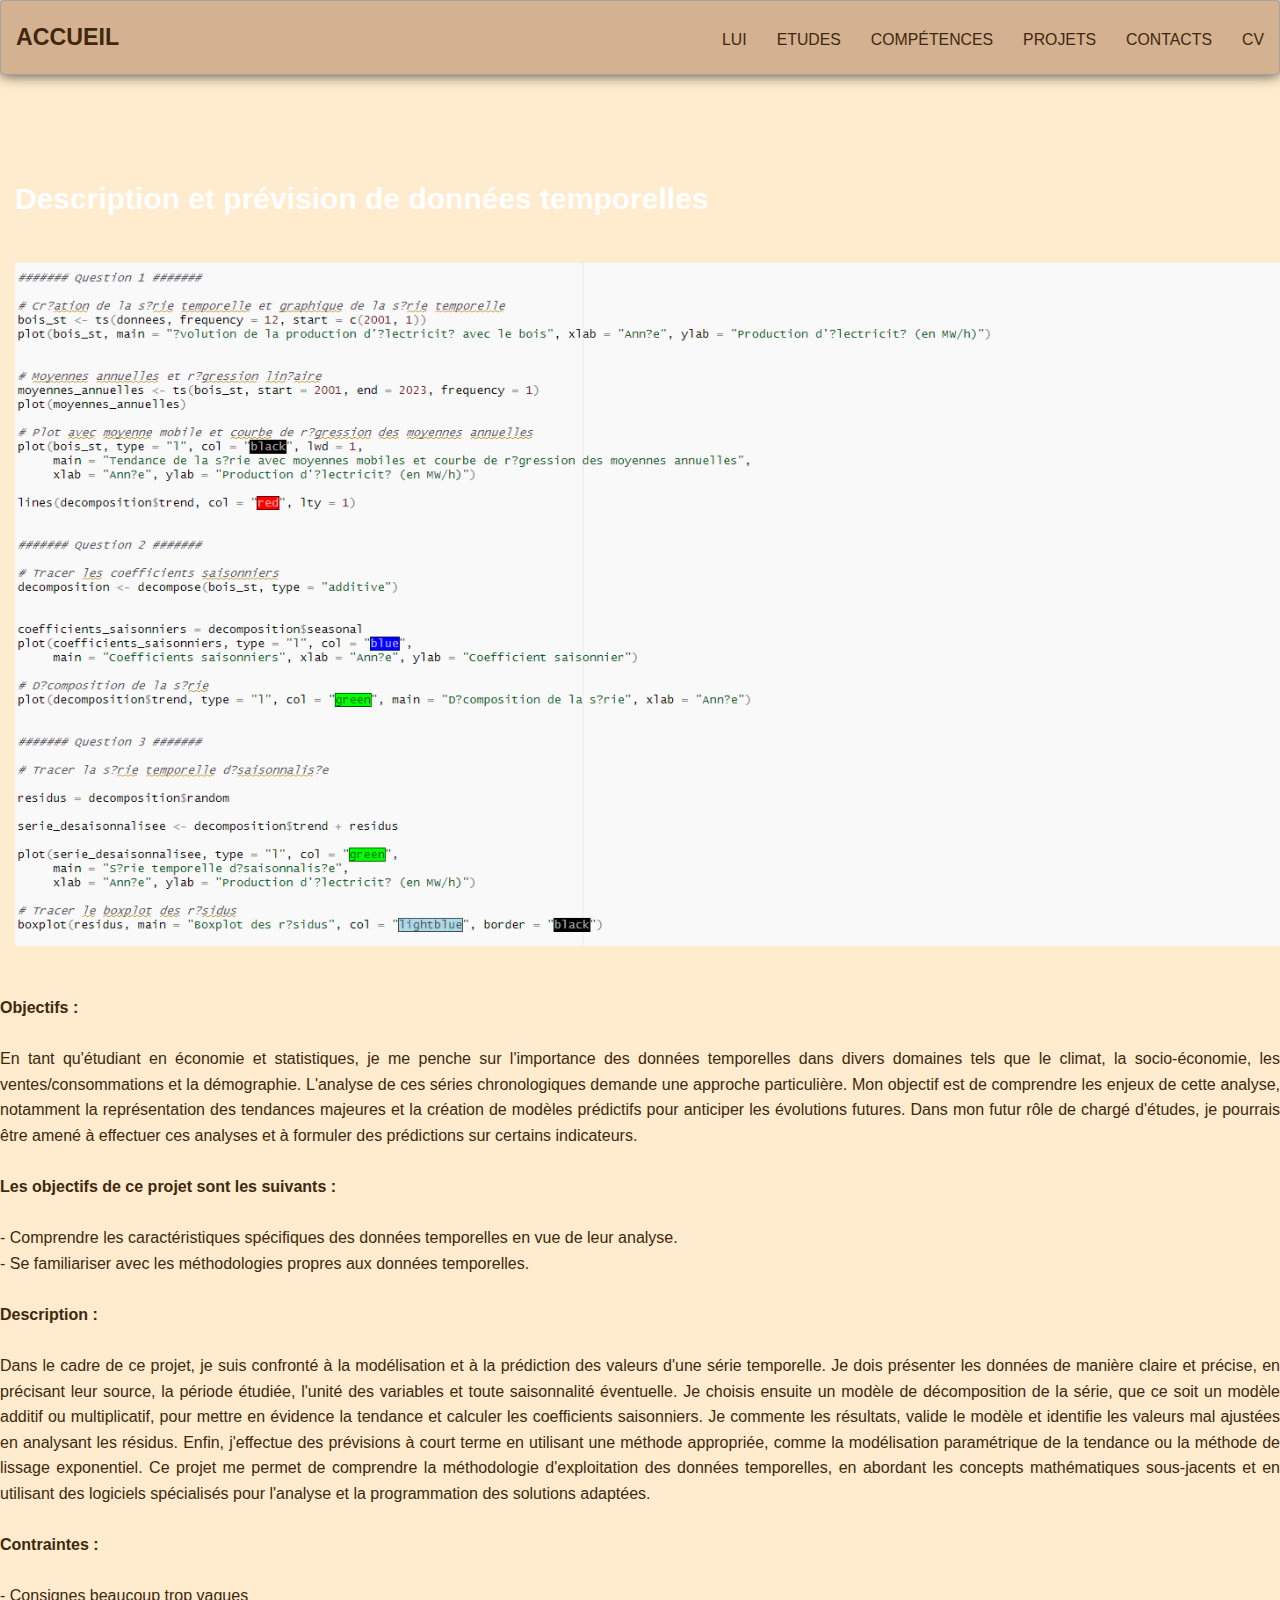
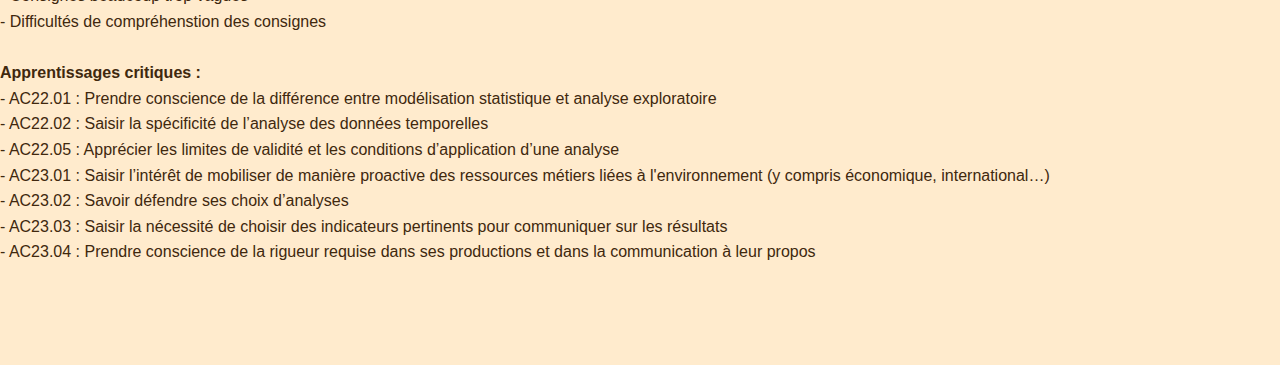
<file: projet4.html>
<!DOCTYPE html>
<html lang="en">
<head>
    <meta charset="UTF-8">
    <meta name="viewport" content="width=device-width, initial-scale=1.0">
    <title>Accueil - Mohammed Ramadan Boukouiren</title>
    <style>
        .justifier {
            text-align: justify;
        }
    </style>
    <link rel="stylesheet" type="text/css" href="CSS/style.css">
    <link href="https://fonts.googleapis.com/css?family=Poppins:100,100i,200,200i,300,300i,400,400i,500,500i,600,600i,700,700i,800,800i,900,900i&display=swap" rel="stylesheet">




<!--
------------------------------------------------
-->
    </head>
    
    <body>
    
    <!-- ***** Preloader Start ***** -->
    <div id="js-preloader" class="js-preloader">
      <div class="preloader-inner">
        <span class="dot"></span>
        <div class="dots">
          <span></span>
          <span></span>
          <span></span>
        </div>
      </div>
    </div>
    <!-- ***** Preloader End ***** -->
    
    <!-- ***** Pre HEader ***** -->
    <header class="header">
        <h1 class="Accueil"><a href="Index.html">Accueil</a></h1>
        <ul class="main-nav">
            <li><a href="lui.html">Lui</a></li>
            <li><a href="etudes.html">Etudes</a></li>
            <li><a href="competences.html">Compétences</a></li>
            <li><a href="Projet.html">Projets</a></li>
            <li><a href="contacts.html">Contacts</a></li>
            <li><a href="Liens/CV/CV.pdf" target="_blank">CV</a></li>
        </ul>
    </header>

    <!-- ***** About Us Page ***** -->
 

    <div class="ticket-details-page">
        <div class="container">
            <div class="row">
                <div class="col-lg-4">
                    <div class="right-content">
                        <h4> Description et prévision de données temporelles</h4>
                        <div class="col-lg-8">
                            <div class="left-image">	
                                <img src="Images/sae serie temporelle.png" alt="">
                            </div>
                        </div>
                    </div>
                </div>
 <div class="warn">
 <br>
 <p class="justifier">
    <b>Objectifs : </b><br>
    <br>
    En tant qu'étudiant en économie et statistiques, je me penche sur l'importance des données temporelles dans divers domaines tels que le climat, la socio-économie, les ventes/consommations et la démographie. L'analyse de ces séries chronologiques demande une approche particulière. Mon objectif est de comprendre les enjeux de cette analyse, notamment la représentation des tendances majeures et la création de modèles prédictifs pour anticiper les évolutions futures. Dans mon futur rôle de chargé d'études, je pourrais être amené à effectuer ces analyses et à formuler des prédictions sur certains indicateurs.<br>
    <br>
    <b>Les objectifs de ce projet sont les suivants :</b><br>
    <br>
    - Comprendre les caractéristiques spécifiques des données temporelles en vue de leur analyse.<br>
    - Se familiariser avec les méthodologies propres aux données temporelles.<br>
    <br>
    <b>Description : </b><br>
    <br>
    Dans le cadre de ce projet, je suis confronté à la modélisation et à la prédiction des valeurs d'une série temporelle. Je dois présenter les données de manière claire et précise, en précisant leur source, la période étudiée, l'unité des variables et toute saisonnalité éventuelle. Je choisis ensuite un modèle de décomposition de la série, que ce soit un modèle additif ou multiplicatif, pour mettre en évidence la tendance et calculer les coefficients saisonniers. Je commente les résultats, valide le modèle et identifie les valeurs mal ajustées en analysant les résidus. Enfin, j'effectue des prévisions à court terme en utilisant une méthode appropriée, comme la modélisation paramétrique de la tendance ou la méthode de lissage exponentiel. Ce projet me permet de comprendre la méthodologie d'exploitation des données temporelles, en abordant les concepts mathématiques sous-jacents et en utilisant des logiciels spécialisés pour l'analyse et la programmation des solutions adaptées.<br>
    <br>

    <b> Contraintes : </b> <br>
        <br>
        - Consignes beaucoup trop vagues<br>
        - Difficultés de compréhenstion des consignes<br>
    <br>
    <b>Apprentissages critiques : </b><br>
    - AC22.01 : Prendre conscience de la différence entre modélisation statistique et analyse exploratoire<br>
    - AC22.02 : Saisir la spécificité de l’analyse des données temporelles<br>
    - AC22.05 : Apprécier les limites de validité et les conditions d’application d’une analyse<br>
    - AC23.01 : Saisir l’intérêt de mobiliser de manière proactive des ressources métiers liées à l'environnement (y compris économique, international…)<br>
    - AC23.02 : Savoir défendre ses choix d’analyses<br>
    - AC23.03 : Saisir la nécessité de choisir des indicateurs pertinents pour communiquer sur les résultats<br>
    - AC23.04 : Prendre conscience de la rigueur requise dans ses productions et dans la communication à leur propos<br>

<p class="justifier">

            </div>
        </div>
    </div>
  </body>
</html>
</file>
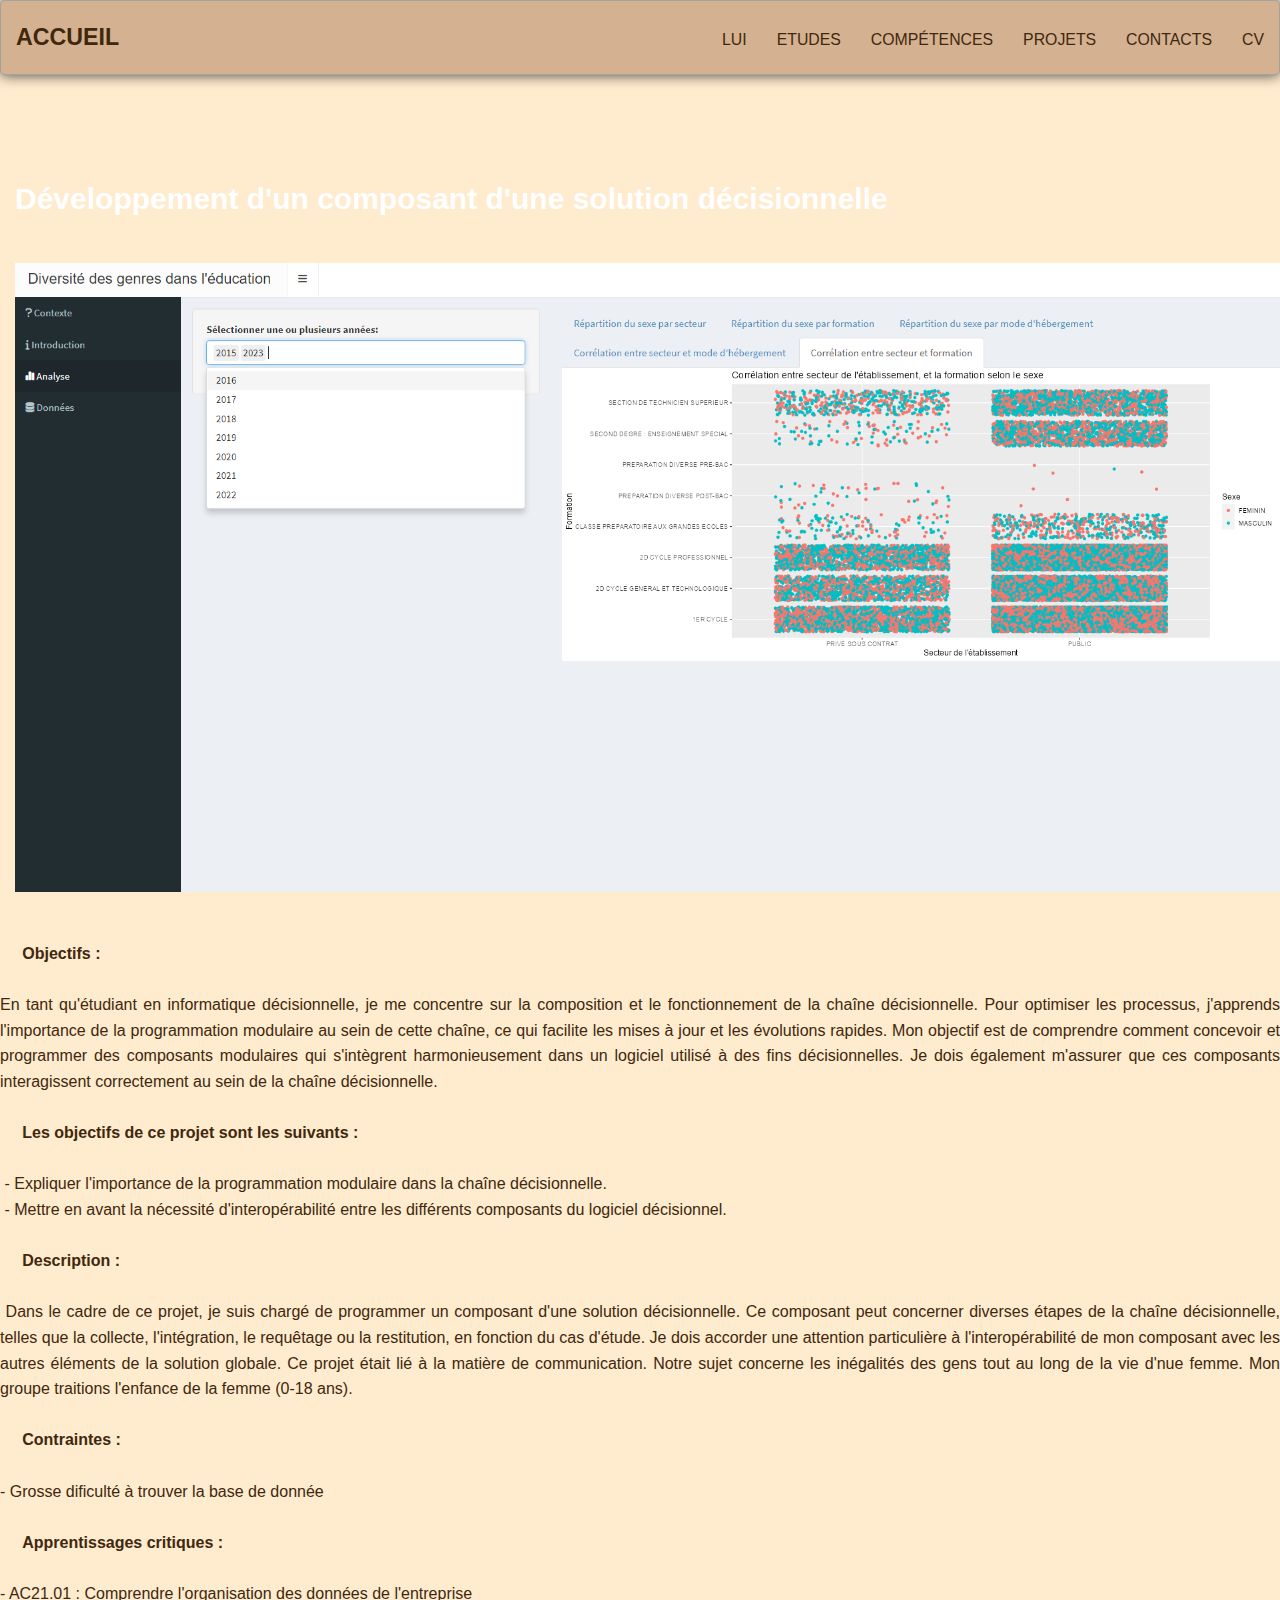
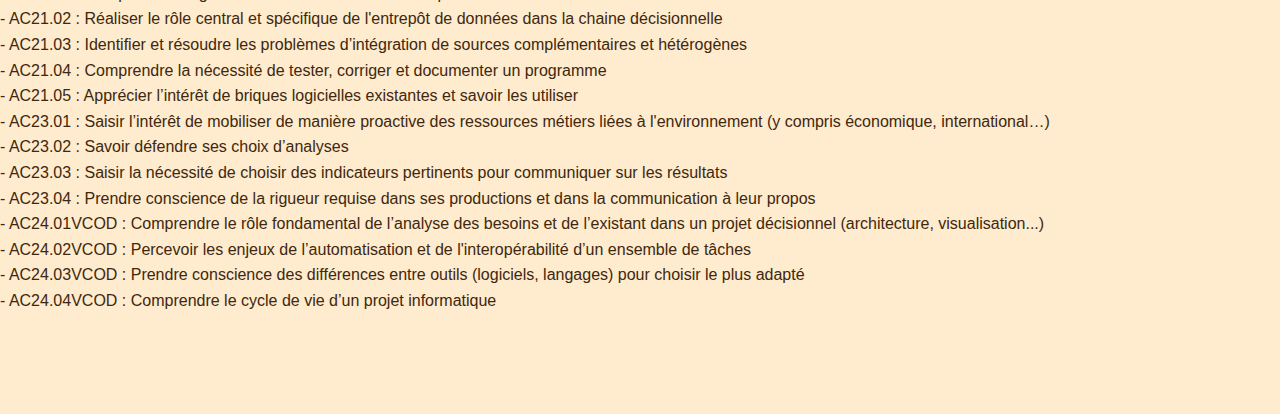
<file: projet5.html>
<!DOCTYPE html>
<html lang="en">
<head>
    <meta charset="UTF-8">
    <meta name="viewport" content="width=device-width, initial-scale=1.0">
    <title>Accueil - Mohammed Ramadan Boukouiren</title>
    <style>
        .justifier {
            text-align: justify;
        }
    </style>
    <link rel="stylesheet" type="text/css" href="CSS/style.css">
    <link href="https://fonts.googleapis.com/css?family=Poppins:100,100i,200,200i,300,300i,400,400i,500,500i,600,600i,700,700i,800,800i,900,900i&display=swap" rel="stylesheet">




<!--
------------------------------------------------
-->
    </head>
    
    <body>
    
    <!-- ***** Preloader Start ***** -->
    <div id="js-preloader" class="js-preloader">
      <div class="preloader-inner">
        <span class="dot"></span>
        <div class="dots">
          <span></span>
          <span></span>
          <span></span>
        </div>
      </div>
    </div>
    <!-- ***** Preloader End ***** -->
    
    <!-- ***** Pre HEader ***** -->
    <header class="header">
        <h1 class="Accueil"><a href="Index.html">Accueil</a></h1>
        <ul class="main-nav">
            <li><a href="lui.html">Lui</a></li>
            <li><a href="etudes.html">Etudes</a></li>
            <li><a href="competences.html">Compétences</a></li>
            <li><a href="Projet.html">Projets</a></li>
            <li><a href="contacts.html">Contacts</a></li>
            <li><a href="Liens/CV/CV.pdf" target="_blank">CV</a></li>
        </ul>
    </header>

    <!-- ***** About Us Page ***** -->
 

    <div class="ticket-details-page">
        <div class="container">
            <div class="row">
                <div class="col-lg-4">
                    <div class="right-content">
                        <h4> Développement d'un composant d'une solution décisionnelle</h4>
                        <div class="col-lg-8">
                            <div class="left-image">	
                                <img src="Images/composantdecisionnel.PNG" alt="">
                            </div>
                        </div>
                    </div>
                </div>
 <div class="warn">
 <br>
 <p class="justifier">
    <b>&nbsp;&nbsp;&nbsp;&nbsp;&nbsp;Objectifs :</b><br>
    <br>
    En tant qu'étudiant en informatique décisionnelle, je me concentre sur la composition et le fonctionnement de la chaîne décisionnelle. Pour optimiser les processus, j'apprends l'importance de la programmation modulaire au sein de cette chaîne, ce qui facilite les mises à jour et les évolutions rapides. Mon objectif est de comprendre comment concevoir et programmer des composants modulaires qui s'intègrent harmonieusement dans un logiciel utilisé à des fins décisionnelles. Je dois également m'assurer que ces composants interagissent correctement au sein de la chaîne décisionnelle.<br>
    <br>
    <b>&nbsp;&nbsp;&nbsp;&nbsp;&nbsp;Les objectifs de ce projet sont les suivants :</b><br>
    <br>
    &nbsp;- Expliquer l'importance de la programmation modulaire dans la chaîne décisionnelle.<br>
    &nbsp;- Mettre en avant la nécessité d'interopérabilité entre les différents composants du logiciel décisionnel.<br>
    <br>
    <b>&nbsp;&nbsp;&nbsp;&nbsp;&nbsp;Description :</b><br>
    <br>
    &nbsp;Dans le cadre de ce projet, je suis chargé de programmer un composant d'une solution décisionnelle. Ce composant peut concerner diverses étapes de la chaîne décisionnelle, telles que la collecte, l'intégration, le requêtage ou la restitution, en fonction du cas d'étude. Je dois accorder une attention particulière à l'interopérabilité de mon composant avec les autres éléments de la solution globale. Ce projet était lié à la matière de communication. Notre sujet concerne les inégalités des gens tout au long de la vie d'nue femme. Mon groupe traitions l'enfance de la femme (0-18 ans).<br>
    <br>
    <b> &nbsp;&nbsp;&nbsp;&nbsp;&nbsp;Contraintes : </b> <br>
    <br>
    - Grosse dificulté à trouver la base de donnée<br>
    <br>
    <b>&nbsp;&nbsp;&nbsp;&nbsp;&nbsp;Apprentissages critiques :</b><br>
    <br>
    - AC21.01 : Comprendre l'organisation des données de l'entreprise<br>
    - AC21.02 : Réaliser le rôle central et spécifique de l'entrepôt de données dans la chaine décisionnelle<br>
    - AC21.03 : Identifier et résoudre les problèmes d’intégration de sources complémentaires et hétérogènes<br>
    - AC21.04 : Comprendre la nécessité de tester, corriger et documenter un programme<br>
    - AC21.05 : Apprécier l’intérêt de briques logicielles existantes et savoir les utiliser<br>
    - AC23.01 : Saisir l’intérêt de mobiliser de manière proactive des ressources métiers liées à l'environnement (y compris économique, international…)<br>
    - AC23.02 : Savoir défendre ses choix d’analyses<br>
    - AC23.03 : Saisir la nécessité de choisir des indicateurs pertinents pour communiquer sur les résultats<br>
    - AC23.04 : Prendre conscience de la rigueur requise dans ses productions et dans la communication à leur propos<br>
    - AC24.01VCOD : Comprendre le rôle fondamental de l’analyse des besoins et de l’existant dans un projet décisionnel (architecture, visualisation...)<br>
    - AC24.02VCOD : Percevoir les enjeux de l’automatisation et de l'interopérabilité d’un ensemble de tâches<br>
    - AC24.03VCOD : Prendre conscience des différences entre outils (logiciels, langages) pour choisir le plus adapté<br>
    - AC24.04VCOD : Comprendre le cycle de vie d’un projet informatique<br>
<p class="justifier">

            </div>
        </div>
    </div>
  </body>
</html>
</file>
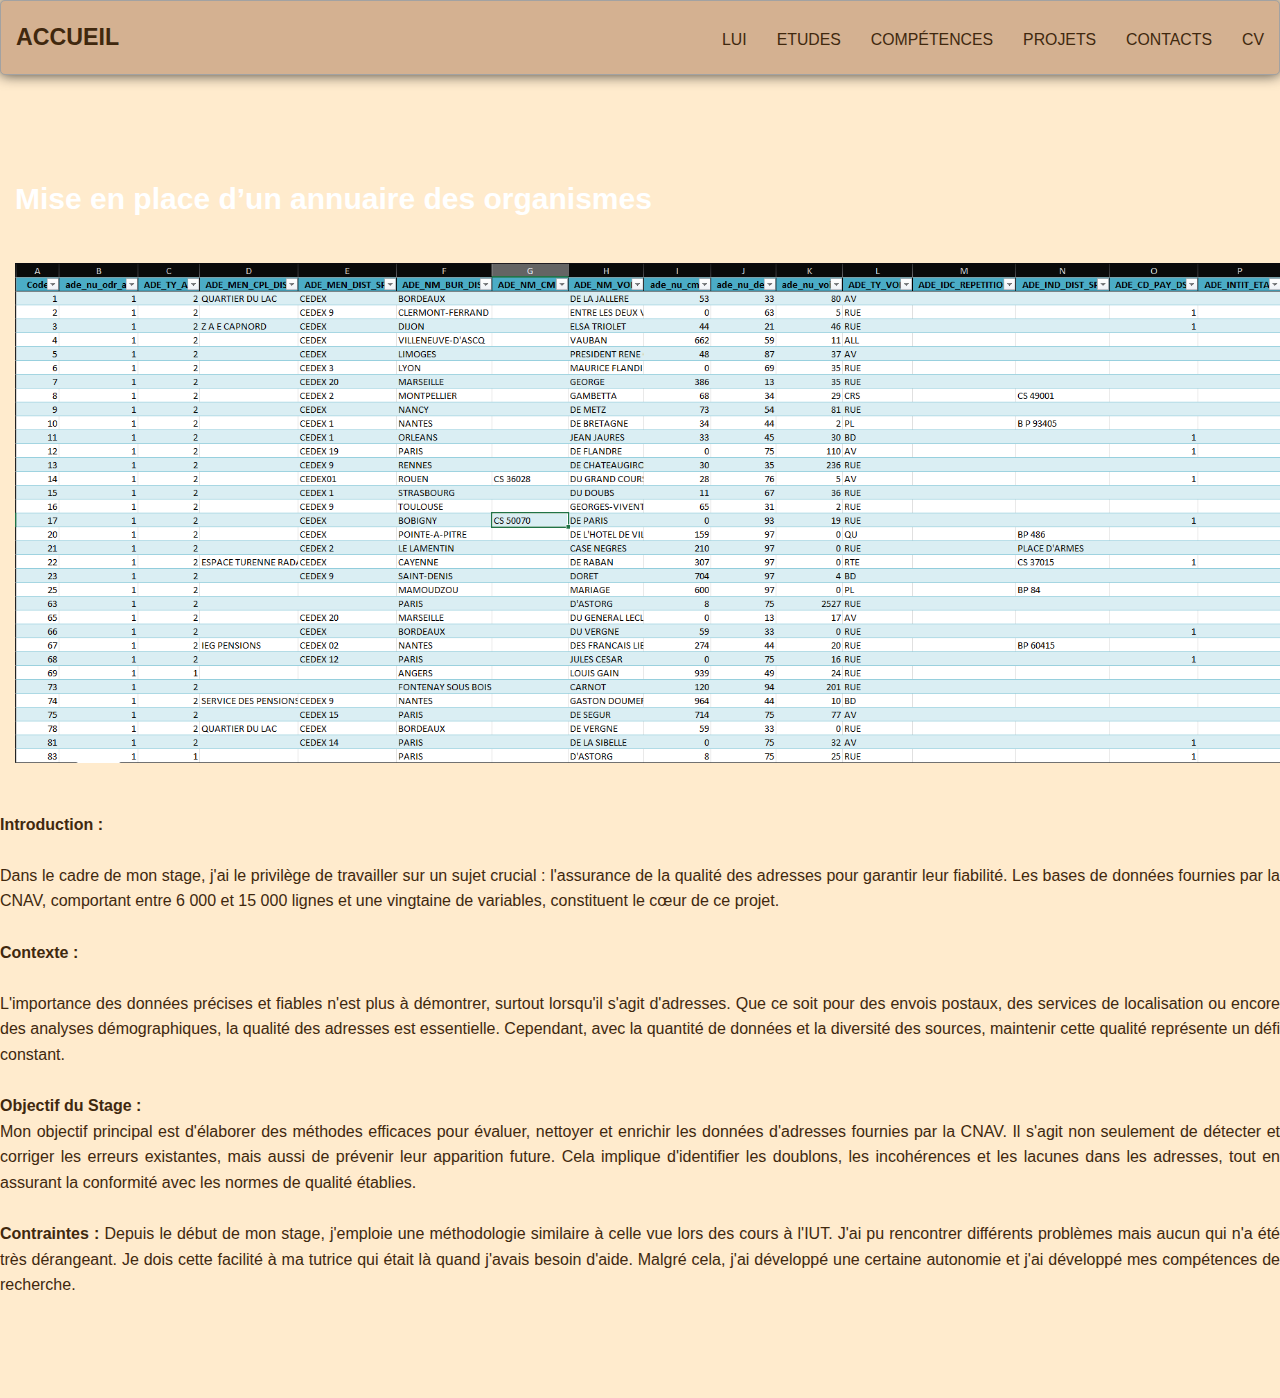
<file: projet6.html>
<!DOCTYPE html>
<html lang="en">
<head>
    <meta charset="UTF-8">
    <meta name="viewport" content="width=device-width, initial-scale=1.0">
    <title>Accueil - Mohammed Ramadan Boukouiren</title>
    <style>
        .justifier {
            text-align: justify;
        }
    </style>
    <link rel="stylesheet" type="text/css" href="CSS/style.css">
    <link href="https://fonts.googleapis.com/css?family=Poppins:100,100i,200,200i,300,300i,400,400i,500,500i,600,600i,700,700i,800,800i,900,900i&display=swap" rel="stylesheet">




<!--
------------------------------------------------
-->
    </head>
    
    <body>
    
    <!-- ***** Preloader Start ***** -->
    <div id="js-preloader" class="js-preloader">
      <div class="preloader-inner">
        <span class="dot"></span>
        <div class="dots">
          <span></span>
          <span></span>
          <span></span>
        </div>
      </div>
    </div>
    <!-- ***** Preloader End ***** -->
    
    <!-- ***** Pre HEader ***** -->
    <header class="header">
        <h1 class="Accueil"><a href="Index.html">Accueil</a></h1>
        <ul class="main-nav">
            <li><a href="lui.html">Lui</a></li>
            <li><a href="etudes.html">Etudes</a></li>
            <li><a href="competences.html">Compétences</a></li>
            <li><a href="Projet.html">Projets</a></li>
            <li><a href="contacts.html">Contacts</a></li>
            <li><a href="Liens/CV/CV.pdf" target="_blank">CV</a></li>
        </ul>
    </header>

    <!-- ***** About Us Page ***** -->
 

    <div class="ticket-details-page">
        <div class="container">
            <div class="row">
                <div class="col-lg-4">
                    <div class="right-content">
                        <h4> Mise en place d’un annuaire des organismes </h4>
                        <div class="col-lg-8">
                            <div class="left-image">	
                                <img src="Images/stage1.png" alt="">
                            </div>
                        </div>
                    </div>
                </div>
 <div class="warn">
 <br>
 <p class="justifier">
    <b>Introduction :</b><br>
    <br>
    Dans le cadre de mon stage, j'ai le privilège de travailler sur un sujet crucial : l'assurance de la qualité des adresses pour garantir leur fiabilité. Les bases de données fournies par la CNAV, comportant entre 6 000 et 15 000 lignes et une vingtaine de variables, constituent le cœur de ce projet.<br>
    <br>
    <b>Contexte :</b><br>
    <br>
    L'importance des données précises et fiables n'est plus à démontrer, surtout lorsqu'il s'agit d'adresses. Que ce soit pour des envois postaux, des services de localisation ou encore des analyses démographiques, la qualité des adresses est essentielle. Cependant, avec la quantité de données et la diversité des sources, maintenir cette qualité représente un défi constant.<br>
    <br>
    <b>Objectif du Stage :</b>
    <br>
    Mon objectif principal est d'élaborer des méthodes efficaces pour évaluer, nettoyer et enrichir les données d'adresses fournies par la CNAV. Il s'agit non seulement de détecter et corriger les erreurs existantes, mais aussi de prévenir leur apparition future. Cela implique d'identifier les doublons, les incohérences et les lacunes dans les adresses, tout en assurant la conformité avec les normes de qualité établies.<br>
    <br>
    <b>Contraintes : </b>
    Depuis le début de mon stage, j'emploie une méthodologie similaire à celle vue lors des cours à l'IUT. J'ai pu rencontrer différents problèmes mais aucun qui n'a été très dérangeant. Je dois cette facilité à ma tutrice qui était là quand j'avais besoin d'aide. Malgré cela, j'ai développé une certaine autonomie et j'ai développé mes compétences de recherche.<br>
<p class="justifier">

            </div>
        </div>
    </div>
  </body>
</html>
</file>
<file: CSS/style.css>
body {
	font-family: 'Arial', sans-serif;
    background-color: #FFEBCD;
    line-height: 1.6;
    margin: 0;
    min-height: 100vh;
}

#accueil {
    display: flex;
    flex-direction: column;
    padding: 10%;
}

.header{
    position: fixed;
}

section h1 {
    display:flex;
    justify-content:center;
    align-items:center;
    width:90%;
    max-width:800px;
    margin: auto;

    text-transform:uppercase;
    font-size:2.8em;
    font-weight:700;
}

ul {
    margin: 0;
    padding: 0 ;
    text-align: center;
    list-style: none;
}

table {
    position: relative;
    width: 600px;
    background-color: #FFEBCD;
    margin-left: auto;
    margin-right: auto;
    top: 140px;
    border-collapse: separate;
    border-spacing: 0;
    margin-bottom: 100px;
}

tr {
    width: 600px;
}

td {
    width: 300px;
    align: top;
    border: none;
    padding: 0;
}

span {
    font-size: 1.2em;
    text-transform: uppercase;
    letter-spacing: .5px;
    color: #333;
}

.left {
    text-align: right;
    padding-right: 20px;
}

.right {
    text-align: left;
    border-left: 1px solid #cccccc;
    padding-left: 20px;
}

h1{
    font-family: 'ALGERIAN', sans-serif;
}

h2,
h3,
p,
section,
a {
    color: #40280E;
    text-align: center;
    font-family: 'Arial';
}

a {
    text-decoration: none;
}

.Accueil {
    margin: 0;
    font-size: 1.45em;
}

.main-nav {
    margin-top: 5px;
}

.Accueil a,
.main-nav a {
    padding: 10px 15px;
    text-transform: uppercase;
    text-align: center;
    display: block;
}

.main-nav a {
    color: #40280E;
    font-size: .99em;
}

.main-nav a:hover {
    color: #fcfcfc;
}

.header {
    padding-top: .5em;
    padding-bottom: .5em;
    border: 1px solid #a2a2a2;
    background-color: #D4B191;
    -webkit-box-shadow: 0px 0px 14px 0px rgba(0,0,0,0.75);
    -moz-box-shadow: 0px 0px 14px 0px rgba(0,0,0,0.75);
    box-shadow: 0px 0px 14px 0px rgba(0,0,0,0.75);
    -webkit-border-radius: 5px;
    -moz-border-radius: 5px;
    border-radius: 5px;
    position: fixed;
    position: sticky;
}

@media (min-width: 769px) {
    .header,
    .main-nav {
        display: flex;
    }
    .header {
        flex-direction: column;
        align-items: center;
        .header{
            width: 80%;
            margin: 0 auto;
            max-width: 1150px;
        }
    }
}

@media (min-width: 1025px) {
    .header {
        flex-direction: row;
        justify-content: space-between;
    }
}

/* Styles pour les onglets */

#lui{
    padding: 10%;
}

#lui input[type="radio"] {
    display: none;
    text-align: center;
}

#lui label {
    padding: 10px;
    background-color: #D4B191;
    border: none;
    cursor: pointer;
    display: inline-block;
}

#lui label:hover {
    background-color: #C09A68;
}

.tab-content {
    display: none;
}

/* Affiche le contenu de l'onglet sélectionné */
#onglet-biographie:checked ~ #biographie,
#onglet-langues:checked ~ #langues,
#onglet-passions:checked ~ #passions {
    display: block;
}

#competences{
    padding: 10%;
}

#portfolio{
    padding: 10%;
}


.box1{
    background-color: #D4B191;
    width: 300px;
    height: 350px;
    padding: 20px;
}


/*
-------------------------------
Ticket Details Page
-------------------------------
*/

.ticket-details-page {
    margin: 100px 0px;
  }
  
  .ticket-details-page img {
    max-width: 100%;
    overflow: hidden;
  }
  
  .ticket-details-page .right-content {
    margin-left: 15px;
  }
  
  .ticket-details-page .right-content h4 {
    font-size: 30px;
    font-weight: 800;
    color: #fff;
  }
  
  .ticket-details-page .right-content span {
    font-size: 14px;
    font-weight: 700;
    color: #656c74;
    display: inline-block;
    border-bottom: 1px solid #eee;
    width: 100%;
    padding-bottom: 30px;
    margin-top: 15px;
    margin-bottom: 30px;
  }
  
  .ticket-details-page .right-content ul {
    border-bottom: 1px solid #eee;
    width: 100%;
    padding-bottom: 20px;
    margin-bottom: 30px;
  }
  
  .ticket-details-page .right-content ul li {
    font-size: 14px;
    color: #fff;
    font-weight: 300;
    margin-bottom: 15px;
  }
  
  .ticket-details-page .right-content ul li i {
    color: #7c838b;
    margin-right: 10px;
    width: 15px;
    height: 25px;
    float: left;
  }
  
  .ticket-details-page .right-content .quantity-content {
    border-bottom: 1px solid #eee;
    width: 100%;
    padding-bottom: 30px;
    margin-bottom: 30px;
  }
  
  .ticket-details-page .right-content .quantity-content .left-content {
    float: left;
    margin-right: 30px;
  }
  
  .ticket-details-page .right-content .quantity-content .right-content {
    text-align: right;
  }
  
  .ticket-details-page .right-content .quantity-content .left-content h6 {
    font-size: 14px;
    font-weight: 700;
    color: #fff;
  }
  
  .ticket-details-page .right-content .total h4 {
    float: left;
    font-size: 20px;
    margin-top: 8px;
  }
  
  .ticket-details-page .right-content .total .main-dark-button {
    text-align: right;
  }
  .ticket-details-page .right-content .warn p {
    margin-top: 45px;
  }
  
  
  .quantity {
    display: inline-block; }
   
   .quantity .input-text.qty {
    width: 35px;
    height: 39px;
    padding: 0 5px;
    text-align: center;
    background-color: transparent;
    border: 1px solid #efefef;
   }
   
   .quantity.buttons_added {
    text-align: left;
    position: relative;
    white-space: nowrap;
    vertical-align: top; }
   
   .quantity.buttons_added input {
    display: inline-block;
    margin: 0;
    vertical-align: top;
    box-shadow: none;
   }
   
   .quantity.buttons_added .minus,
   .quantity.buttons_added .plus {
    padding: 7px 10px 8px;
    height: 39px;
    background-color: #ffffff;
    border: 1px solid #efefef;
    cursor:pointer;}
   
   .quantity.buttons_added .minus {
    border-right: 0; }
   
   .quantity.buttons_added .plus {
    border-left: 0; }
   
   .quantity.buttons_added .minus:hover,
   .quantity.buttons_added .plus:hover {
    background: #eeeeee; }
   
   .quantity input::-webkit-outer-spin-button,
   .quantity input::-webkit-inner-spin-button {
    -webkit-appearance: none;
    -moz-appearance: none;
    margin: 0; }
    
    .quantity.buttons_added .minus:focus,
   .quantity.buttons_added .plus:focus {
    outline: none; }
  
  
  
  #features {
    margin-bottom: 80px;
  }
  
  .feature-item {
    display: inline-block;
    margin-bottom: 60px;
  }
  
  .feature-item .left-icon img {
    float: left;
    margin-right: 30px;
  }
  
  .feature-item .right-content {
    display: inline;
  }
  
  .feature-item .right-content h4 {
    margin-top: 0px;
    margin-bottom:  7px;
    letter-spacing: 0.25px;
    color: #232d39;
    font-size: 19px;
    font-weight: 600;
    text-transform: capitalize;
  }
  
  .feature-item .right-content a.text-button {
    margin-top: 7px;
    display: inline-block;
    font-size: 13px;
    text-transform: uppercase;
    color: #656c74;
    font-weight: 500;
  }
  

/* Nouveau style pour les blocs de projet */
.hover.panel {
    position: relative;
    margin-bottom: 20px;
    cursor: pointer;
    height: 100%;
    overflow: hidden;
    transition: all 0.4s ease-in-out;
}

.hover.panel .front {
    background-color: #D4B191;
    color: #40280E;
    padding: 20px;
    position: relative;
    z-index: 2;
    -webkit-transition: all 0.4s ease-in-out;
    transition: all 0.4s ease-in-out;
}


.hover.panel:hover .front {
    top: 100%;
}

.hover.panel:hover .back {
    top: 0;
}

.contact-wrapper {
    display: flex;
    flex-direction: row;
    justify-content: space-between;
    margin: 0 auto;
    padding: 20px;
    position: relative;
    max-width: 840px;
}

.send-button {
    margin-top: 15px;
    height: 34px;
    width: 400px;
    overflow: hidden;
    transition: all .2s ease-in-out;
}

.social-media-list {
    position: relative;
    font-size: 22px;
    text-align: center;
    width: 100%;
    margin: 0 auto;
    padding: 0;
}

.social-media-list li a {
    color: #8f4444;
}

.social-media-list li:hover {
    background-color: #40280E; 
}

.social-media-list li:hover:after {
    opacity: 1;  
    transform: scale(1.12);
    transition-timing-function: cubic-bezier(0.37,0.74,0.15,1.65);
}

.social-media-list li:hover a {
    color: #fff;
}

#button{
    background-color: #FFEBCD;
}
</file>
